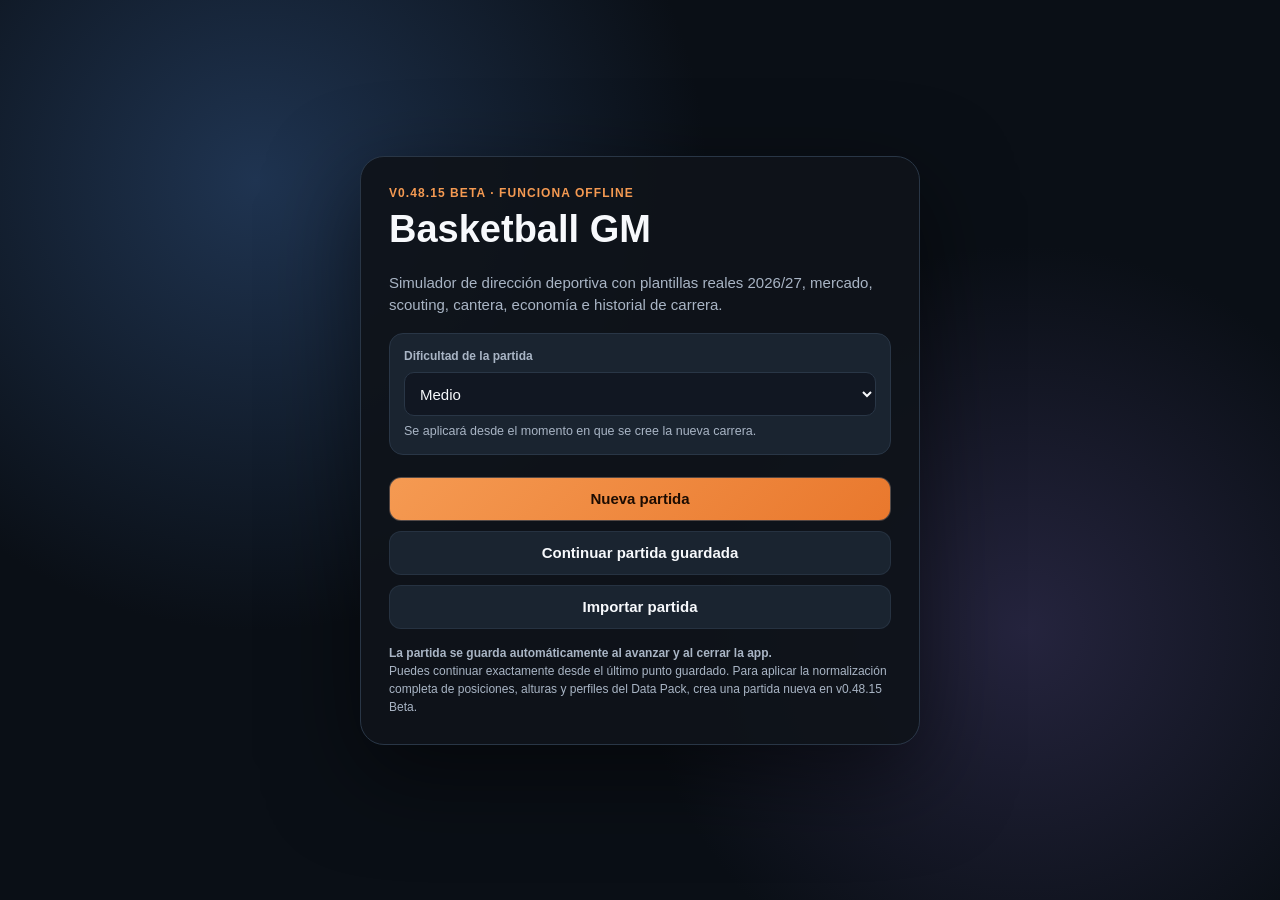
<file: index.html>
<!doctype html>
<html lang="es">
<head>
  <meta charset="utf-8" />
  <meta name="viewport" content="width=device-width,initial-scale=1,viewport-fit=cover" />
  <meta name="theme-color" content="#10141c" />
  <title>Basketball Manager</title>
  <script src="js/version.js"></script>
  <link rel="manifest" href="manifest.webmanifest?v=v04813" />
  <link rel="apple-touch-icon" sizes="192x192" href="icons/app-icon-192.png?v=v038" />
  <link rel="icon" type="image/png" sizes="192x192" href="icons/app-icon-192.png?v=v038" />
  <meta name="apple-mobile-web-app-capable" content="yes" />
  <meta name="apple-mobile-web-app-status-bar-style" content="black-translucent" />
  <meta name="apple-mobile-web-app-title" content="Basketball GM" />
  <meta name="mobile-web-app-capable" content="yes" />
  <link rel="stylesheet" href="css/styles.css?v=20260902b" />
  <link rel="stylesheet" href="css/mobile-safe-area.css" />
  <link rel="stylesheet" href="css/v022.css" />
  <link rel="stylesheet" href="css/v024.css" />
  <link rel="stylesheet" href="css/mobile-table-usability.css?v=20260902a" />
  <link rel="stylesheet" href="css/ui-v033.css?v=20260904a" />
  <link rel="stylesheet" href="css/ui-v035.css?v=20260904b" />
  <link rel="stylesheet" href="css/ui-v045.css?v=v045" />
  <link rel="stylesheet" href="css/ui-v046.css?v=v047" />
  <link rel="stylesheet" href="css/ui-v047.css?v=v048" />
  <link rel="stylesheet" href="css/ui-v048.css?v=v04815" />
  <link rel="stylesheet" href="css/ui-v049.css?v=v04815" />
</head>
<body>
  <div id="app"></div>
  <button id="pwaInstallBtn" class="pwa-install-btn" hidden>Instalar app</button>
  <div id="pwaInstallHint" class="pwa-install-hint" hidden></div>
  <script src="js/engine.js"></script>
  <script src="js/data.js"></script>
  <script src="js/data-quality.js?v=20260903b"></script>
  <script src="js/market-ai.js?v=20260903a"></script>
  <script src="js/real-free-agents-2026-27.js?v=20260902b"></script>
  <script src="js/real-rosters-2026-27.generated.js?v=20260903e"></script>
  <script src="js/real-rosters-manual-acb.js?v=20260903a"></script>
  <script src="js/real-rosters-manual-euro.js?v=20260903a"></script>
  <script src="js/real-rosters-manual-italy.js?v=20260903a"></script>
  <script src="js/real-rosters-manual-extra-2026-27.js?v=20260903a"></script>
  <script src="js/real-rosters-manual-more-2026-27.js?v=20260903a"></script>
  <script src="js/real-rosters-manual-greece-turkey-2026-27.js?v=20260903a"></script>
  <script src="js/real-rosters-manual-batch3-2026-27.js?v=20260903a"></script>
  <script src="js/real-rosters-manual-bigblock-2026-27.js?v=20260903a"></script>
  <script src="js/real-rosters-manual-batch4-2026-27.js?v=20260903a"></script>
  <script src="js/real-rosters-manual-batch5-2026-27.js?v=20260903a"></script>
  <script src="js/real-rosters-manual-batch6-2026-27.js?v=20260903a"></script>
  <script src="js/real-rosters-manual-batch7-2026-27.js?v=20260903a"></script>
  <script src="js/real-rosters-manual-batch8-2026-27.js?v=20260903a"></script>
  <script src="js/real-rosters-manual-batch9-2026-27.js?v=20260903a"></script>
  <script src="js/real-rosters-manual-batch10-2026-27.js?v=20260903a"></script>
  <script src="js/real-rosters-manual-batch11-2026-27.js?v=20260903a"></script>
  <script src="js/real-rosters-manual-batch12-2026-27.js?v=20260903a"></script>
  <script src="js/real-rosters-manual-batch13-2026-27.js?v=20260903a"></script>
  <script src="js/real-rosters-manual-batch14-2026-27.js?v=20260903a"></script>
  <script src="js/real-rosters-manual-batch15-2026-27.js?v=20260903a"></script>
  <script src="js/real-rosters-manual-batch16-2026-27.js?v=20260903a"></script>
  <script src="js/real-rosters-manual-merge.js?v=20260903u"></script>
  <script src="js/data-pack-real-2026-27.js?v=20260903u"></script>
  <script src="js/real-ratings-review-acb-euroleague-2026-27.js?v=20260903a"></script>
  <script src="js/app.js?v=v04815"></script>
  <script src="js/v022.js"></script>
  <script src="js/v024.js"></script>
  <script src="js/v025.js?v=20260902a"></script>
  <script src="js/v026.js?v=20260902a"></script>
  <script src="js/v027.js?v=20260903c"></script>
  <script src="js/pwa.js?v=v04815"></script>
  <script>
    window.addEventListener('load', () => {
      if (!('serviceWorker' in navigator)) return;
      let reloading = false;
      navigator.serviceWorker.addEventListener('controllerchange', () => {
        if (reloading) return;
        reloading = true;
        location.reload();
      });
      setTimeout(() => navigator.serviceWorker.register('./sw.js?v=v04815', { updateViaCache: 'none' })
        .then(registration => registration.update())
        .catch(err => console.warn('SW update:', err)), 0);
    });
  </script>
</body>
</html>
</file>
<file: css/styles.css>
:root{
  --bg:#0f131a;--panel:#171d27;--panel2:#202838;--text:#f5f7fb;--muted:#9aa7b8;
  --accent:#6fa8ff;--good:#56d38a;--warn:#f0bc5e;--bad:#f07178;--line:#2b3444;
  --shadow:0 14px 40px rgba(0,0,0,.28);--radius:16px;
}
*{box-sizing:border-box} html,body{margin:0;min-height:100%;background:var(--bg);color:var(--text);font-family:Inter,Segoe UI,Arial,sans-serif}
button,select,input{font:inherit}.hidden{display:none!important}.muted{color:var(--muted)}.good{color:var(--good)}.bad{color:var(--bad)}.warn{color:var(--warn)}
#app{min-height:100vh}.shell{display:grid;grid-template-columns:230px minmax(0,1fr);min-height:100vh}.sidebar{background:#0b0f15;border-right:1px solid var(--line);padding:18px 14px;position:sticky;top:0;height:100vh}.brand{font-weight:800;font-size:20px;margin:4px 8px 24px}.brand small{display:block;color:var(--muted);font-size:11px;font-weight:600;margin-top:2px}.nav{display:flex;flex-direction:column;gap:6px}.nav button,.bottom-nav button{background:transparent;color:var(--muted);border:0;text-align:left;padding:11px 12px;border-radius:12px;cursor:pointer}.nav button:hover,.nav button.active{background:var(--panel2);color:var(--text)}.side-footer{position:absolute;bottom:16px;left:14px;right:14px;color:var(--muted);font-size:12px}
.main{min-width:0}.topbar{height:68px;border-bottom:1px solid var(--line);display:flex;align-items:center;justify-content:space-between;padding:0 24px;background:rgba(15,19,26,.94);position:sticky;top:0;z-index:10;backdrop-filter:blur(10px)}.club-title{font-size:18px;font-weight:800}.club-meta{font-size:12px;color:var(--muted);margin-top:2px}.top-actions{display:flex;align-items:center;gap:10px}.budget{font-size:13px;color:var(--muted)}
.content{padding:24px;max-width:1350px;margin:0 auto 86px}.grid{display:grid;gap:16px}.grid.two{grid-template-columns:1.4fr 1fr}.grid.three{grid-template-columns:repeat(3,1fr)}.card{background:var(--panel);border:1px solid var(--line);border-radius:var(--radius);padding:18px;box-shadow:var(--shadow)}.card h2,.card h3{margin:0 0 14px}.eyebrow{text-transform:uppercase;letter-spacing:.09em;font-size:11px;color:var(--muted);font-weight:800}.big-score{font-size:36px;font-weight:900;line-height:1}.next-match{display:flex;align-items:center;justify-content:space-between;gap:12px;margin-top:15px}.match-teams{font-size:20px;font-weight:800}.date{color:var(--muted);font-size:13px;margin-top:4px}
.btn{border:0;border-radius:12px;padding:10px 14px;background:var(--panel2);color:var(--text);cursor:pointer;font-weight:700}.btn:hover{filter:brightness(1.08)}.btn.primary{background:var(--accent);color:#09111e}.btn.good{background:var(--good);color:#07120c}.btn.danger{background:var(--bad);color:#170809}.btn.small{padding:7px 10px;font-size:12px}.btn:disabled{opacity:.45;cursor:not-allowed}
.stat-row{display:grid;grid-template-columns:1fr auto;gap:12px;padding:9px 0;border-bottom:1px solid var(--line)}.stat-row:last-child{border-bottom:0}.rank-list{display:flex;flex-direction:column}.rank-item{display:grid;grid-template-columns:30px 1fr 42px 42px;gap:8px;padding:8px 0;border-bottom:1px solid var(--line);align-items:center;font-size:13px}.rank-item.user{font-weight:800;color:var(--accent)}
.table-wrap{overflow:auto;border-radius:12px;border:1px solid var(--line)}table{border-collapse:collapse;width:100%;min-width:760px;background:var(--panel)}th,td{padding:10px 12px;border-bottom:1px solid var(--line);font-size:13px;text-align:right;white-space:nowrap}th{position:sticky;top:0;background:#1d2532;color:var(--muted);z-index:2}td:first-child,th:first-child{text-align:left}.player-name{font-weight:750}.pill{display:inline-flex;padding:4px 8px;border-radius:999px;background:var(--panel2);font-size:11px;color:var(--muted)}
.player-card{display:grid;grid-template-columns:58px 1fr auto;gap:12px;align-items:center;padding:12px 0;border-bottom:1px solid var(--line)}.player-card:last-child{border-bottom:0}.ovr{width:52px;height:52px;border-radius:14px;background:var(--panel2);display:grid;place-items:center;font-weight:900;font-size:20px}.pc-name{font-weight:800}.pc-meta{font-size:12px;color:var(--muted);margin-top:3px}.pc-right{text-align:right}.bar{height:7px;background:#283243;border-radius:999px;overflow:hidden;margin-top:6px}.bar i{height:100%;display:block;background:var(--accent)}
.form-grid{display:grid;grid-template-columns:repeat(2,minmax(180px,1fr));gap:14px}.field{display:flex;flex-direction:column;gap:6px}.field label{font-size:12px;color:var(--muted);font-weight:700}.field select,.field input{background:#111722;border:1px solid var(--line);color:var(--text);padding:10px;border-radius:10px}.section-title{display:flex;justify-content:space-between;align-items:end;gap:12px;margin-bottom:16px}.section-title h1{margin:0;font-size:26px}.section-title p{margin:5px 0 0;color:var(--muted);font-size:13px}
.inbox-item{padding:12px 0;border-bottom:1px solid var(--line);display:flex;gap:10px}.inbox-item:last-child{border-bottom:0}.dot{width:10px;height:10px;border-radius:50%;background:var(--accent);margin-top:5px;flex:0 0 auto}.dot.warn{background:var(--warn)}.dot.bad{background:var(--bad)}.msg-title{font-weight:750;font-size:13px}.msg-text{font-size:12px;color:var(--muted);margin-top:2px}.schedule-item{display:grid;grid-template-columns:85px 1fr auto;gap:10px;align-items:center;padding:11px 0;border-bottom:1px solid var(--line)}.schedule-item:last-child{border-bottom:0}.schedule-item.played{opacity:.68}.score-chip{font-weight:900}.win{color:var(--good)}.loss{color:var(--bad)}
.modal-backdrop{position:fixed;inset:0;background:rgba(0,0,0,.68);display:grid;place-items:center;padding:18px;z-index:100}.modal{width:min(980px,100%);max-height:90vh;overflow:auto;background:#111722;border:1px solid var(--line);border-radius:20px;box-shadow:0 25px 80px rgba(0,0,0,.55);padding:20px}.modal-head{display:flex;justify-content:space-between;gap:12px;align-items:center;margin-bottom:18px}.result-head{text-align:center;padding:16px 0 24px}.result-teams{font-size:20px;font-weight:800}.result-score{font-size:50px;font-weight:950;margin:8px 0}.tabs{display:flex;gap:8px;flex-wrap:wrap;margin-bottom:14px}.tabs button{border:1px solid var(--line);background:var(--panel);color:var(--muted);padding:8px 11px;border-radius:10px;cursor:pointer}.tabs button.active{color:var(--text);border-color:var(--accent)}
.start-screen{min-height:100vh;display:grid;place-items:center;padding:24px;background:radial-gradient(circle at 20% 20%,#1f3451,transparent 36%),radial-gradient(circle at 80% 70%,#25243e,transparent 32%),var(--bg)}.start-card{width:min(560px,100%);background:rgba(15,19,26,.92);border:1px solid var(--line);border-radius:24px;padding:28px;box-shadow:0 30px 90px rgba(0,0,0,.5)}.start-card h1{font-size:38px;margin:0 0 6px}.start-card p{color:var(--muted);line-height:1.5}.start-actions{display:grid;gap:10px;margin-top:22px}.file-input{display:none}.note{font-size:12px;color:var(--muted);line-height:1.5;margin-top:15px}
.bottom-nav{display:none}.toast{position:fixed;right:20px;bottom:20px;background:#202838;border:1px solid var(--line);padding:11px 14px;border-radius:12px;z-index:150;box-shadow:var(--shadow);font-size:13px}
@media(max-width:900px){.shell{grid-template-columns:1fr}.sidebar{display:none}.topbar{height:60px;padding:0 14px}.content{padding:14px 12px 88px}.grid.two,.grid.three{grid-template-columns:1fr}.bottom-nav{position:fixed;display:grid;grid-template-columns:repeat(5,1fr);left:0;right:0;bottom:0;background:#0b0f15;border-top:1px solid var(--line);z-index:30;padding-bottom:env(safe-area-inset-bottom)}.bottom-nav button{text-align:center;padding:11px 4px 8px;font-size:11px}.bottom-nav button.active{color:var(--accent)}.budget{display:none}.form-grid{grid-template-columns:1fr}.next-match{align-items:flex-start;flex-direction:column}.section-title{align-items:flex-start;flex-direction:column}.modal{padding:14px}.result-score{font-size:42px}.player-card{grid-template-columns:54px 1fr}.pc-right{grid-column:2;text-align:left}.start-card{padding:22px}.start-card h1{font-size:32px}}

/* v0.3 director deportivo */
.link-btn{background:none;border:0;color:var(--text);padding:0;cursor:pointer;text-align:left}.link-btn:hover{color:var(--accent);text-decoration:underline}.ovr-btn{border:0;color:var(--text);cursor:pointer}.tiny{font-size:11px;color:var(--muted);margin-top:3px}.inbox-body{min-width:0;flex:1}.inbox-actions{display:flex;gap:7px;margin-top:9px;flex-wrap:wrap}.finance-chips{display:flex;gap:8px;flex-wrap:wrap}.market-tabs{margin-bottom:16px}.market-filters{display:grid;grid-template-columns:2fr repeat(3,1fr);gap:12px}.table-note{font-size:11px;color:var(--muted);padding-top:10px}.summary-strip{display:grid;grid-template-columns:repeat(3,1fr);gap:10px;margin-bottom:16px}.summary-strip>div{background:var(--panel2);border-radius:12px;padding:12px;display:flex;flex-direction:column;gap:4px}.switch-row{display:inline-flex;gap:6px;align-items:center;justify-content:flex-end}.offer-card{display:flex;justify-content:space-between;align-items:center;gap:14px;padding:13px 0;border-bottom:1px solid var(--line)}.offer-card:last-child{border-bottom:0}.offer-card.resolved{opacity:.58}.news-line{display:grid;grid-template-columns:95px 1fr;gap:12px;padding:9px 0;border-bottom:1px solid var(--line);font-size:13px}.news-line:last-child{border-bottom:0}.action-row{display:flex;gap:8px;flex-wrap:wrap}.good-pill{color:var(--good);border:1px solid rgba(86,211,138,.35)}
.profile-hero{display:grid;grid-template-columns:130px 1fr;gap:20px;align-items:center;background:var(--panel);border:1px solid var(--line);border-radius:16px;padding:18px}.profile-ovr{height:112px;border-radius:18px;background:var(--panel2);display:grid;place-items:center;font-size:44px;font-weight:950}.profile-ovr span{display:block;font-size:10px;color:var(--muted);margin-top:-32px}.attribute-grid{display:grid;grid-template-columns:repeat(3,1fr);gap:12px;margin-top:16px}.attr-group{background:var(--panel);border:1px solid var(--line);border-radius:14px;padding:14px}.attr-group h3{margin:0 0 10px}.attr-line{display:flex;justify-content:space-between;gap:12px;padding:6px 0;border-bottom:1px solid var(--line);font-size:12px}.attr-line:last-child{border-bottom:0}.modal-actions{display:flex;justify-content:flex-end;gap:8px;margin-top:16px}.negotiation-summary{display:flex;flex-wrap:wrap;gap:9px;margin-bottom:14px}.negotiation-summary>span{background:var(--panel2);border-radius:999px;padding:7px 10px;font-size:12px}.inner-card{box-shadow:none}.neg-response{margin:14px 0;padding:12px;border-radius:12px;background:var(--panel2);color:var(--muted);font-size:13px;line-height:1.45}.negotiation-form{margin-bottom:12px}
@media(max-width:900px){.market-filters{grid-template-columns:1fr 1fr}.summary-strip{grid-template-columns:1fr}.profile-hero{grid-template-columns:90px 1fr}.profile-ovr{height:90px;font-size:34px}.attribute-grid{grid-template-columns:1fr}.news-line{grid-template-columns:75px 1fr}.offer-card{align-items:flex-start;flex-direction:column}.finance-chips{width:100%}}
@media(max-width:560px){.market-filters{grid-template-columns:1fr}.profile-hero{grid-template-columns:1fr}.profile-ovr{height:78px}.profile-ovr span{margin-top:-22px}}

/* v0.4 scouting */
.knowledge-0{color:var(--muted)}.knowledge-1{color:#d0d7e2}.knowledge-2{color:var(--warn)}.knowledge-3{color:var(--good)}
.estimated-ovr{font-size:32px}.estimated-ovr span{font-size:10px}.scout-grid{align-items:stretch}.scout-card{min-height:235px}.scout-busy,.scout-free{margin-top:14px;border-radius:12px;padding:10px 12px;display:flex;flex-direction:column;gap:3px;font-size:12px}.scout-busy{background:rgba(240,188,94,.10);border:1px solid rgba(240,188,94,.28);color:var(--warn)}.scout-busy span{color:var(--muted)}.scout-free{background:rgba(86,211,138,.10);border:1px solid rgba(86,211,138,.28);color:var(--good);font-weight:800}.warn-pill{color:var(--warn);border:1px solid rgba(240,188,94,.35)}

/* v0.5+: quinteto, staff y estadísticas */
.training-label{font-size:11px;color:var(--muted);font-weight:800;margin-bottom:5px;text-transform:uppercase;letter-spacing:.04em}.section-inline{display:flex;justify-content:space-between;align-items:center;gap:12px;margin-bottom:12px}.court-wrap{display:flex;justify-content:center}.basket-court{position:relative;width:min(100%,720px);aspect-ratio:1.72/1;border:3px solid rgba(255,255,255,.68);border-radius:14px;background:linear-gradient(90deg,rgba(203,143,75,.34),rgba(184,119,61,.28));overflow:hidden;box-shadow:inset 0 0 0 2px rgba(0,0,0,.12)}.court-line.half{position:absolute;left:0;right:0;top:50%;height:2px;background:rgba(255,255,255,.6)}.court-circle{position:absolute;border:2px solid rgba(255,255,255,.58);border-radius:50%}.center-circle{width:16%;aspect-ratio:1;left:42%;top:36%}.paint{position:absolute;left:35%;width:30%;height:18%;border:2px solid rgba(255,255,255,.55)}.paint-top{top:-2px}.paint-bottom{bottom:-2px}.top-arc{width:28%;height:22%;left:36%;top:-14%;}.bottom-arc{width:28%;height:22%;left:36%;bottom:-14%}.court-player{position:absolute;transform:translate(-50%,-50%);min-width:112px;max-width:150px;border:1px solid rgba(255,255,255,.25);background:rgba(10,15,22,.9);color:var(--text);border-radius:13px;padding:7px 9px;box-shadow:0 6px 18px rgba(0,0,0,.28);cursor:pointer;text-align:center}.court-player:hover{border-color:var(--accent);transform:translate(-50%,-50%) scale(1.04)}.court-player b{display:block;font-size:12px;white-space:nowrap;overflow:hidden;text-overflow:ellipsis}.court-player small{display:block;color:var(--muted);font-size:10px;margin-top:2px}.court-pos{display:block;color:var(--accent);font-size:9px;font-weight:900;text-transform:uppercase;letter-spacing:.04em;margin-bottom:2px}.pos-pg{left:50%;top:78%}.pos-sg{left:23%;top:61%}.pos-sf{left:77%;top:61%}.pos-pf{left:33%;top:29%}.pos-c{left:66%;top:21%}.staff-row{display:grid;grid-template-columns:minmax(160px,1fr) auto auto;gap:14px;align-items:center;padding:12px 0;border-bottom:1px solid var(--line)}.staff-row:last-child{border-bottom:0}.staff-metrics{display:flex;gap:12px;flex-wrap:wrap;font-size:12px;color:var(--muted)}.staff-metrics b{color:var(--text)}.stats-filters{display:grid;grid-template-columns:repeat(2,minmax(180px,280px));gap:14px}.user-stat-row{background:rgba(93,155,255,.08)}
@media(max-width:700px){.basket-court{aspect-ratio:1.25/1}.court-player{min-width:78px;max-width:100px;padding:5px}.court-player b{font-size:10px}.court-player small{font-size:9px}.pos-pg{top:80%}.pos-sg{left:20%;top:61%}.pos-sf{left:80%;top:61%}.pos-pf{left:30%;top:29%}.pos-c{left:70%;top:23%}.staff-row{grid-template-columns:1fr auto}.staff-metrics{grid-column:1/3}.stats-filters{grid-template-columns:1fr}.section-inline{align-items:flex-start;flex-direction:column}.bottom-nav{grid-template-columns:repeat(6,1fr)}}

/* v0.6 Cantera */
.action-stack{display:flex;gap:6px;flex-wrap:wrap}.young-actions{display:flex;gap:5px;margin-top:6px}.tiny-btn{font-size:11px;padding:5px 7px}.loan-list{display:grid;gap:10px}.loan-row,.development-row{display:grid;grid-template-columns:minmax(180px,1.3fr) minmax(260px,1.5fr);gap:14px;align-items:center;padding:13px 0;border-bottom:1px solid var(--line)}.loan-row:last-child,.development-row:last-child{border-bottom:0}.loan-stats{display:flex;gap:14px;justify-content:flex-end;flex-wrap:wrap}.loan-stats span{font-size:12px;color:var(--muted)}.loan-stats b{color:var(--text);margin-left:3px}.development-row{grid-template-columns:minmax(180px,1.2fr) minmax(260px,1.5fr) auto}.dev-meter{display:grid;grid-template-columns:auto 1fr auto;gap:8px;align-items:center;font-size:12px}.dev-meter .bar{min-width:120px}.staff-card{display:flex;justify-content:space-between;gap:12px;align-items:center;padding:12px;border:1px solid var(--line);border-radius:12px;background:rgba(255,255,255,.025)}
@media(max-width:760px){.loan-row,.development-row{grid-template-columns:1fr}.loan-stats{justify-content:flex-start}.dev-meter{grid-template-columns:auto 1fr auto}.action-stack{flex-direction:column}.bottom-nav button{font-size:10px;padding:8px 5px}}

/* v0.7 roles, moral, tarjetas y cesiones */
.player-card-v07{align-items:stretch;padding:14px 0}.pc-main{min-width:0}.pc-head{display:flex;gap:9px;align-items:center;justify-content:space-between;flex-wrap:wrap}.morale-pill{display:inline-flex;align-items:center;border-radius:999px;padding:4px 8px;font-size:10px;font-weight:850;border:1px solid transparent}.morale-great{color:#6be69d;background:rgba(86,211,138,.13);border-color:rgba(86,211,138,.35)}.morale-good{color:#9be8bc;background:rgba(86,211,138,.08);border-color:rgba(86,211,138,.22)}.morale-normal{color:#d6dbe5;background:rgba(180,190,205,.08);border-color:rgba(180,190,205,.18)}.morale-low{color:var(--warn);background:rgba(240,188,94,.09);border-color:rgba(240,188,94,.27)}.morale-bad{color:var(--bad);background:rgba(240,113,120,.09);border-color:rgba(240,113,120,.30)}
.role-row{display:flex;align-items:center;gap:7px;flex-wrap:wrap;margin-top:8px;font-size:11px;color:var(--muted)}.role-row select{background:#111722;border:1px solid var(--line);color:var(--text);padding:5px 7px;border-radius:8px;font-size:11px}.promised-role{opacity:.75}.minutes-head{display:flex;justify-content:space-between;gap:10px;font-size:10px;color:var(--muted);margin-top:9px}.minutes-head b{color:var(--accent)}.minutes-bar{margin-top:4px;height:6px}.card-stats{display:flex;gap:10px;flex-wrap:wrap;margin-top:8px}.card-stats span{font-size:10px;color:var(--muted);background:rgba(255,255,255,.025);border:1px solid var(--line);border-radius:7px;padding:4px 6px}.card-stats b{color:var(--text);margin-left:2px}.loan-quality{display:flex;gap:8px;align-items:center;flex-wrap:wrap}
@media(max-width:900px){.player-card-v07{grid-template-columns:54px 1fr}.player-card-v07 .pc-right{grid-column:2}.pc-head{align-items:flex-start}.card-stats{gap:5px}.role-row{align-items:flex-start}}

/* v0.10 filtros persistentes, paginación y estadísticas globales */
.filter-actions{justify-content:flex-end}.market-result-head{display:flex;justify-content:space-between;gap:12px;align-items:center;color:var(--muted);font-size:12px;margin-bottom:10px}.market-result-head b{color:var(--text)}.pagination{display:flex;align-items:center;justify-content:center;gap:12px;padding-top:14px;color:var(--muted);font-size:12px}.pagination span{min-width:130px;text-align:center}
@media(max-width:700px){.market-result-head{align-items:flex-start;flex-direction:column}.pagination{justify-content:space-between}.pagination span{min-width:0}.filter-actions .btn{width:100%}}

/* v0.11 gestión humana, directiva y patrocinio */
.confidence-score{font-size:28px;font-weight:950;color:var(--accent);line-height:1}.confidence-score small{font-size:11px;color:var(--muted);font-weight:700}.confidence-bar{height:8px;margin-bottom:12px}.objective-row{display:flex;justify-content:space-between;gap:12px;align-items:center;padding:10px 0;border-bottom:1px solid var(--line)}.objective-row:last-child{border-bottom:0}.objective-row>div{display:flex;flex-direction:column;gap:3px}.objective-row small{color:var(--muted);font-size:10px}.coach-mini{display:grid;grid-template-columns:1fr auto auto;align-items:center;gap:10px;margin-top:12px;padding-top:12px;border-top:1px solid var(--line);font-size:12px}.coach-mini span{color:var(--muted)}.sponsor-summary{display:flex;flex-direction:column;gap:5px;margin-bottom:12px}.sponsor-summary b{font-size:18px}.sponsor-summary span{color:var(--muted);font-size:11px}.sponsor-summary strong{color:var(--good)}.sponsor-offer{display:flex;flex-direction:column}.sponsor-fixed{font-size:25px;font-weight:950;color:var(--accent);margin:8px 0 14px}.sponsor-fixed small{display:block;font-size:10px;color:var(--muted);font-weight:700;margin-top:2px}.board-home .section-inline{margin-bottom:8px}
@media(max-width:700px){.coach-mini{grid-template-columns:1fr}.coach-mini .btn{width:100%}.objective-row{align-items:flex-start}.grid.three{grid-template-columns:1fr}}

/* ===== v0.12 ===== */
.grid.five{grid-template-columns:repeat(5,minmax(0,1fr))}
.depth-grid{align-items:start}
.depth-card{min-width:0}
.depth-card h3{margin:0}
.depth-player{display:flex;justify-content:space-between;gap:10px;padding:9px 0;border-bottom:1px solid var(--border)}
.depth-player:last-of-type{border-bottom:0}
.need-alta{border-color:rgba(239,83,80,.5);color:#ff9a98}
.need-media{border-color:rgba(255,183,77,.5);color:#ffd18b}
.need-baja{border-color:rgba(102,187,106,.5);color:#a7e7aa}
.big-metric{font-size:44px;font-weight:900;line-height:1;margin:8px 0}.big-metric small{font-size:15px;color:var(--muted);margin-left:4px}
.player-line,.chem-row,.coach-trust-row,.recent-result{display:flex;align-items:center;justify-content:space-between;gap:12px;padding:9px 0;border-bottom:1px solid var(--border)}
.player-line span{font-size:12px;color:var(--muted)}
.chem-row.good b{color:#85d98b}.chem-row.bad b{color:#ff8582}
.coach-trust-row .link-btn{min-width:155px;text-align:left}
.mini-meter{height:7px;background:rgba(255,255,255,.08);border-radius:99px;overflow:hidden;flex:1}.mini-meter i{display:block;height:100%;background:#2f83ff;border-radius:99px}
.recent-result.win{border-left:3px solid #66bb6a;padding-left:8px}.recent-result.loss{border-left:3px solid #ef5350;padding-left:8px}
.small-score{font-size:27px}
.watch-btn{font-size:18px;min-width:36px}.watch-btn.watched{color:#ffd166}
.big-link{font-size:18px;font-weight:800;margin:6px 0 14px}
.dashboard-extra .card{min-height:150px}
.action-stack{display:flex;flex-direction:column;gap:9px}
@media(max-width:1180px){.grid.five{grid-template-columns:repeat(2,minmax(0,1fr))}}
@media(max-width:720px){.grid.five{grid-template-columns:1fr}.coach-trust-row{align-items:flex-start;flex-wrap:wrap}.coach-trust-row .mini-meter{order:3;flex-basis:100%}}

/* v0.13 */
.profile-tabs{display:flex;gap:8px;flex-wrap:wrap;margin:14px 0 10px}.profile-tabs button{border:1px solid var(--line);background:var(--panel2);color:var(--muted);padding:8px 12px;border-radius:10px;cursor:pointer}.profile-tabs button.active{background:var(--accent);color:#fff;border-color:transparent}.profile-alert{padding:10px 12px;border-radius:10px;margin-top:12px;background:rgba(197,67,67,.12);border:1px solid rgba(197,67,67,.35)}
.medical-row,.draft-row,.injury-history{display:flex;align-items:center;justify-content:space-between;gap:12px;padding:11px 0;border-bottom:1px solid var(--line)}.medical-row:last-child,.draft-row:last-child,.injury-history:last-child{border-bottom:none}.injury-history{align-items:flex-start;flex-direction:column;gap:4px}.injury-history span{color:var(--muted);font-size:.85rem}.tiny-check{display:flex;align-items:center;gap:6px;white-space:nowrap;font-size:.78rem;color:var(--muted)}
.dev-chart{height:155px;display:flex;align-items:flex-end;gap:7px;padding:16px 4px 24px;border-bottom:1px solid var(--line);margin-bottom:14px}.dev-bar{height:100%;flex:1;min-width:13px;display:flex;align-items:flex-end;position:relative}.dev-bar i{width:100%;display:block;background:linear-gradient(180deg,var(--accent),rgba(77,143,255,.42));border-radius:5px 5px 2px 2px}.dev-bar small{position:absolute;bottom:-20px;left:50%;transform:translateX(-50%);font-size:.62rem;color:var(--muted);white-space:nowrap}.warn{color:#c59033}.pill.warn{background:rgba(197,144,51,.14);color:#d8a54d}.player-card .injury-badge{display:inline-flex;margin-top:6px;background:rgba(197,67,67,.12);color:#d96a6a;border-radius:999px;padding:3px 7px;font-size:.7rem}

/* v0.14 personality / agents */
.personality-bars{display:grid;gap:8px;margin-top:12px}.personality-row{display:flex;justify-content:space-between;gap:14px;align-items:center;padding:9px 0;border-bottom:1px solid rgba(255,255,255,.08)}.personality-row>div:first-child{display:flex;flex-direction:column}.personality-row small{color:var(--muted);font-size:11px;margin-top:2px}.mini-score{min-width:42px;height:34px;border-radius:10px;background:rgba(42,126,255,.14);display:flex;align-items:center;justify-content:center;font-weight:800}.personality-row:last-child{border-bottom:0}

/* v0.15 economía avanzada */
.good-text{color:var(--good)!important}.bad-text{color:#ef7774!important}
.grid.four{grid-template-columns:repeat(4,minmax(0,1fr))}
@media(max-width:1100px){.grid.four{grid-template-columns:repeat(2,minmax(0,1fr))}}
@media(max-width:700px){.grid.four{grid-template-columns:1fr}}

/* v0.16 estadísticas avanzadas, historial, récords y logros */
.stats-filters-v16{grid-template-columns:2fr 1fr 1.3fr .8fr}
.stats-leaders{display:grid;grid-template-columns:repeat(3,minmax(0,1fr));gap:12px;margin-top:16px}
.stat-leader{background:var(--panel);border:1px solid var(--line);border-radius:14px;padding:14px;display:flex;flex-direction:column;gap:3px;min-width:0}
.stat-leader small{font-size:10px;color:var(--muted);text-transform:uppercase;letter-spacing:.08em}.stat-leader b{font-size:26px;color:var(--accent)}.stat-leader span{font-size:12px;white-space:nowrap;overflow:hidden;text-overflow:ellipsis}
.history-kpis .big-metric{margin-bottom:5px}.record-grid{display:grid;grid-template-columns:repeat(2,minmax(0,1fr));gap:8px}.record-line{display:grid;grid-template-columns:1fr auto;gap:3px 10px;padding:11px;border:1px solid var(--line);border-radius:11px;background:rgba(255,255,255,.022)}.record-line span{font-size:11px;color:var(--muted)}.record-line b{font-size:18px;color:var(--text)}.record-line small{grid-column:1/3;color:var(--muted);font-size:10px;white-space:nowrap;overflow:hidden;text-overflow:ellipsis}
.achievement-grid{display:grid;grid-template-columns:repeat(2,minmax(0,1fr));gap:8px}.achievement{display:grid;grid-template-columns:38px 1fr;gap:10px;align-items:center;padding:10px;border:1px solid var(--line);border-radius:11px}.achievement-icon{width:36px;height:36px;border-radius:10px;display:flex;align-items:center;justify-content:center;background:rgba(255,255,255,.05);font-weight:950}.achievement b,.achievement small,.achievement em{display:block}.achievement small{font-size:10px;color:var(--muted);margin-top:2px}.achievement em{font-size:9px;color:var(--good);font-style:normal;margin-top:4px}.achievement.locked{opacity:.42;filter:saturate(.35)}.achievement.unlocked{border-color:rgba(86,211,138,.32);background:rgba(86,211,138,.035)}.achievement.unlocked .achievement-icon{background:rgba(86,211,138,.13);color:var(--good)}
.season-history{border-top:1px solid var(--line)}.season-history:first-of-type{border-top:0}.season-history summary{cursor:pointer;display:grid;grid-template-columns:110px 1fr 1.2fr;gap:12px;align-items:center;padding:14px 4px;list-style:none}.season-history summary::-webkit-details-marker{display:none}.season-history summary span{font-size:11px;color:var(--muted)}.season-history[open] summary{color:var(--accent)}.season-history-body{padding:0 4px 12px}
@media(max-width:900px){.stats-filters-v16{grid-template-columns:1fr 1fr}.record-grid,.achievement-grid{grid-template-columns:1fr}.season-history summary{grid-template-columns:1fr 1fr}.season-history summary span:last-child{grid-column:1/3}}
@media(max-width:620px){.stats-filters-v16,.stats-leaders{grid-template-columns:1fr}.season-history summary{grid-template-columns:1fr}.season-history summary span:last-child{grid-column:auto}.stat-leader{padding:11px}.history-kpis{grid-template-columns:repeat(2,minmax(0,1fr))!important}}
.compact-career{margin:8px 0 12px}.compact-career>div{padding:9px;border:1px solid var(--line);border-radius:9px;background:rgba(255,255,255,.02)}.compact-career small,.compact-career b{display:block}.compact-career small{font-size:9px;color:var(--muted);text-transform:uppercase}.compact-career b{margin-top:3px}

/* v0.17 experiencia de juego */
.preseason-banner{display:flex;align-items:center;justify-content:space-between;gap:12px;padding:12px 14px;margin-bottom:16px;border:1px solid rgba(86,211,138,.32);background:rgba(86,211,138,.06);border-radius:14px}.preseason-banner>div{display:flex;flex-direction:column;gap:3px}.preseason-banner span{font-size:11px;color:var(--muted)}
.preseason-focus{display:flex;gap:8px;flex-wrap:wrap}.friendly-row{display:flex;justify-content:space-between;gap:12px;padding:10px 0;border-bottom:1px solid var(--line)}.friendly-row:last-child{border-bottom:0}
.profile-summary-grid{display:grid;grid-template-columns:repeat(4,minmax(0,1fr));gap:8px;margin:12px 0}.profile-summary-grid>div{padding:10px;border:1px solid var(--line);border-radius:11px;background:rgba(255,255,255,.025)}.profile-summary-grid small,.profile-summary-grid b,.profile-summary-grid span{display:block}.profile-summary-grid small{font-size:9px;text-transform:uppercase;color:var(--muted)}.profile-summary-grid b{font-size:15px;margin-top:4px}.profile-summary-grid span{font-size:10px;color:var(--muted);margin-top:2px}
.weekly-kpis{display:grid;grid-template-columns:repeat(4,1fr);gap:6px;margin:10px 0}.weekly-kpis span{padding:8px;background:rgba(255,255,255,.025);border-radius:9px;font-size:10px;color:var(--muted)}.weekly-kpis b{display:block;font-size:17px;color:var(--text)}
.notice-tabs{margin-bottom:12px}.notice-center{padding-top:8px}.notice-row{display:grid;grid-template-columns:70px 1fr;gap:12px;padding:13px 0;border-bottom:1px solid var(--line)}.notice-row.resolved{opacity:.48}.notice-row p{margin:4px 0;color:var(--muted);font-size:12px}.notice-row small{font-size:10px;color:var(--muted)}.notice-tag{font-size:9px;font-weight:900;letter-spacing:.06em;color:var(--accent);padding-top:2px}.inbox-actions{display:flex;gap:7px;flex-wrap:wrap;margin-top:8px}
.calendar-toolbar{display:flex;justify-content:space-between;align-items:center;gap:12px;margin-bottom:12px}.calendar-toolbar select{background:#111722;border:1px solid var(--line);color:var(--text);padding:9px;border-radius:10px}.schedule-layout{grid-template-columns:minmax(0,2.3fr) minmax(260px,.8fr)}.month-calendar{min-width:700px}.cal-weekdays,.cal-grid{display:grid;grid-template-columns:repeat(7,1fr)}.cal-weekdays span{text-align:center;font-size:10px;color:var(--muted);padding:6px}.cal-cell{min-height:105px;border:1px solid var(--line);padding:7px;background:rgba(255,255,255,.015);display:flex;flex-direction:column;gap:5px}.cal-cell.empty{opacity:.25;background:transparent}.cal-cell.today{outline:2px solid var(--accent);outline-offset:-2px}.cal-cell>b{font-size:11px}.cal-event{font-size:9px;padding:4px 5px;border-radius:6px;background:rgba(111,168,255,.12);line-height:1.2}.cal-event.scout{background:rgba(240,188,94,.12)}.cal-event.friendly{background:rgba(86,211,138,.12)}.agenda-alert{display:flex;justify-content:space-between;gap:10px;padding:8px 0;border-bottom:1px solid var(--line);font-size:11px}.agenda-alert:last-child{border-bottom:0}
.global-search-results{display:grid;grid-template-columns:2fr 1fr 1fr;gap:14px;margin-top:14px}.search-section{min-width:0}.search-section h3{margin:0 0 7px}.search-result{width:100%;display:flex;flex-direction:column;align-items:flex-start;gap:2px;padding:9px;border:0;border-bottom:1px solid var(--line);background:transparent;color:var(--text);text-align:left;cursor:pointer}.search-result:hover{background:rgba(255,255,255,.035)}.search-result span{font-size:10px;color:var(--muted)}.search-result.static{cursor:default}.comparison-table th,.comparison-table td{text-align:center}.comparison-table th:first-child,.comparison-table td:first-child{text-align:left}.unit-grid{display:grid;grid-template-columns:1fr 1fr;gap:20px}.unit-player{display:flex;justify-content:space-between;gap:12px;padding:9px 0;border-bottom:1px solid var(--line)}
@media(max-width:950px){.schedule-layout{grid-template-columns:1fr}.global-search-results{grid-template-columns:1fr}.profile-summary-grid{grid-template-columns:1fr 1fr}.month-calendar{min-width:620px}.calendar-toolbar{align-items:flex-start;flex-direction:column}.unit-grid{grid-template-columns:1fr}}
@media(max-width:620px){.profile-summary-grid,.weekly-kpis{grid-template-columns:1fr 1fr}.notice-row{grid-template-columns:1fr}.notice-tag{padding-top:0}.preseason-banner{align-items:flex-start;flex-direction:column}.month-calendar{min-width:570px}}


/* v0.17.1 fix responsive de cantera */
.academy-table-wrap{position:relative;overflow-x:auto;overflow-y:visible;-webkit-overflow-scrolling:touch;overscroll-behavior-inline:contain}
.academy-table{min-width:1220px}
.academy-table .academy-actions-col{position:sticky;right:0;background:#171e29;z-index:3;box-shadow:-10px 0 14px rgba(5,8,12,.22)}
.academy-table thead .academy-actions-col{z-index:5;background:#1d2532}
.academy-table tbody tr:hover .academy-actions-col{background:#1b2430}
.academy-mobile-actions{display:none;gap:6px;margin-top:7px;flex-wrap:wrap}
@media(max-width:760px){
  .academy-table{min-width:900px}
  .academy-mobile-actions{display:flex}
  .academy-table th:nth-child(6),.academy-table td:nth-child(6),
  .academy-table th:nth-child(9),.academy-table td:nth-child(9),
  .academy-table th:nth-child(10),.academy-table td:nth-child(10),
  .academy-table th:nth-child(11),.academy-table td:nth-child(11),
  .academy-table th:nth-child(13),.academy-table td:nth-child(13),
  .academy-table th:nth-child(14),.academy-table td:nth-child(14){display:none}
  .academy-table .academy-actions-col{display:none}
  .academy-table td:first-child,.academy-table th:first-child{min-width:170px}
  .academy-table-wrap{margin-left:-4px;margin-right:-4px}
}

/* ===== v0.19 combined: long-term balance + mobile-first visual polish ===== */
:root{
  --bg:#0b1017;--panel:#121a24;--panel2:#1a2532;--text:#f7f9fc;--muted:#94a3b8;
  --accent:#7cb4ff;--accent-strong:#4f91ed;--good:#5fd79a;--warn:#f2bd65;--bad:#f27d84;--line:#263344;
  --shadow:0 12px 34px rgba(0,0,0,.22);--radius:18px;--surface-soft:rgba(255,255,255,.028)
}
html[data-theme="light"]{
  --bg:#f3f6fa;--panel:#ffffff;--panel2:#edf2f8;--text:#152033;--muted:#627187;
  --accent:#2f78d8;--accent-strong:#1c63bd;--good:#23885a;--warn:#ad7516;--bad:#c64e56;--line:#d9e1ec;
  --shadow:0 9px 28px rgba(43,61,83,.10);--surface-soft:rgba(22,54,92,.035)
}
html[data-theme="light"] body{background:linear-gradient(180deg,#f8fafc 0,#f2f6fb 100%)}
html[data-theme="light"] .sidebar,html[data-theme="light"] .bottom-nav{background:#fff}
html[data-theme="light"] .topbar{background:rgba(248,250,252,.90)}
html[data-theme="light"] .field select,html[data-theme="light"] .field input,html[data-theme="light"] .calendar-toolbar select{background:#fff;color:var(--text)}
html[data-theme="light"] th{background:#edf2f8}
html[data-theme="light"] .modal{background:#fff}
html[data-theme="light"] .court-player{background:rgba(255,255,255,.94);color:#162236}
html[data-theme="light"] .academy-table .academy-actions-col{background:#fff}
html[data-theme="light"] .academy-table thead .academy-actions-col{background:#edf2f8}

body{background:radial-gradient(circle at 100% 0%,rgba(67,121,192,.11),transparent 28%),var(--bg)}
.sidebar{background:linear-gradient(180deg,#090e14 0,#0d141d 100%);padding:20px 14px}
.brand{letter-spacing:.02em}.brand small{margin-top:5px}
.nav button{display:flex;align-items:center;gap:9px;font-weight:700;transition:.18s ease}
.nav button.active{box-shadow:inset 3px 0 0 var(--accent)}
.topbar{height:70px;background:rgba(11,16,23,.88);box-shadow:0 1px 0 rgba(255,255,255,.02)}
.content{padding:26px;max-width:1440px}
.card{box-shadow:var(--shadow);background:linear-gradient(180deg,var(--panel),color-mix(in srgb,var(--panel) 92%,var(--panel2) 8%));transition:transform .16s ease,border-color .16s ease}
.card:hover{border-color:color-mix(in srgb,var(--line) 65%,var(--accent) 35%)}
.btn{min-height:40px;display:inline-flex;align-items:center;justify-content:center;gap:6px;transition:transform .12s ease,filter .12s ease,background .12s ease}
.btn:hover{transform:translateY(-1px)}.btn:active{transform:translateY(0)}
.btn.primary{background:linear-gradient(135deg,var(--accent),var(--accent-strong))}
.icon-btn{min-width:40px;padding-inline:10px}
.pill{border:1px solid color-mix(in srgb,var(--line) 80%,transparent);background:var(--surface-soft)}
.section-title h1{font-size:clamp(24px,3vw,34px);letter-spacing:-.035em}
.big-metric{font-size:clamp(30px,4vw,44px);font-weight:950;letter-spacing:-.04em}
.table-wrap{scrollbar-width:thin;scrollbar-color:var(--line) transparent}
th{top:0;z-index:4}.table-wrap td:first-child,.table-wrap th:first-child{position:sticky;left:0;z-index:3;background:var(--panel)}.table-wrap th:first-child{z-index:6;background:#1d2532}
html[data-theme="light"] .table-wrap td:first-child{background:#fff}html[data-theme="light"] .table-wrap th:first-child{background:#edf2f8}
.player-card-v07{border:1px solid transparent;border-radius:14px;padding:14px 10px;margin:0 -2px}.player-card-v07:hover{background:var(--surface-soft);border-color:var(--line)}
.card-stats{display:grid;grid-template-columns:repeat(6,minmax(48px,1fr));gap:6px;margin-top:9px}.card-stats span{padding:7px 6px;border-radius:9px;background:var(--surface-soft);font-size:10px;color:var(--muted)}.card-stats b{display:block;color:var(--text);font-size:12px;margin-top:2px}
.minutes-bar{height:8px}.minutes-bar i{background:linear-gradient(90deg,var(--accent-strong),var(--accent))}
.morale-pill{box-shadow:inset 0 0 0 1px rgba(255,255,255,.02)}
.basket-court{background:linear-gradient(90deg,rgba(198,132,67,.52),rgba(170,104,47,.42));border-color:rgba(255,255,255,.78);box-shadow:inset 0 0 0 2px rgba(0,0,0,.1),0 12px 30px rgba(0,0,0,.18)}
.court-player{backdrop-filter:blur(8px);border-color:rgba(255,255,255,.3)}
.profile-hero{background:linear-gradient(135deg,var(--panel),var(--panel2));box-shadow:var(--shadow)}
.modal-backdrop{backdrop-filter:blur(4px)}.modal{border-radius:22px}

.diagnostic-hero{display:flex;justify-content:space-between;align-items:center;gap:18px;padding:22px;border-radius:20px;border:1px solid var(--line);margin-bottom:16px;background:var(--panel);box-shadow:var(--shadow)}
.diagnostic-hero>div:first-child{display:flex;flex-direction:column;gap:4px}.diagnostic-hero span{font-size:11px;color:var(--muted);text-transform:uppercase;letter-spacing:.08em;font-weight:850}.diagnostic-hero strong{font-size:28px}.diagnostic-hero small{color:var(--muted)}
.diag-good{border-color:rgba(95,215,154,.35);background:linear-gradient(135deg,rgba(95,215,154,.09),var(--panel) 56%)}.diag-warn{border-color:rgba(242,189,101,.36);background:linear-gradient(135deg,rgba(242,189,101,.09),var(--panel) 56%)}.diag-bad{border-color:rgba(242,125,132,.38);background:linear-gradient(135deg,rgba(242,125,132,.09),var(--panel) 56%)}
.diag-score{min-width:96px;height:76px;border-radius:18px;background:var(--panel2);display:flex;align-items:baseline;justify-content:center;padding-top:15px;font-size:32px;font-weight:950}.diag-score small{font-size:11px;margin-left:3px}
.diag-bars{display:grid;gap:9px}.diag-bar{display:grid;grid-template-columns:56px 1fr 42px;gap:10px;align-items:center;font-size:12px}.diag-bar>div{height:9px;background:var(--panel2);border-radius:999px;overflow:hidden}.diag-bar i{height:100%;display:block;background:linear-gradient(90deg,var(--accent-strong),var(--accent));border-radius:999px}.diag-bar b{text-align:right}
.projection-grid{display:grid;grid-template-columns:repeat(3,1fr);gap:12px}.projection-card{padding:16px;border:1px solid var(--line);border-radius:14px;background:var(--surface-soft)}.projection-card small,.projection-card b,.projection-card span{display:block}.projection-card small{color:var(--muted);text-transform:uppercase;font-size:9px}.projection-card b{font-size:22px;margin:5px 0}.projection-card span{font-size:11px;color:var(--muted)}
.diagnostic-entry{border-color:color-mix(in srgb,var(--accent) 35%,var(--line))}

/* navegación móvil: 7 accesos sin romper el ancho */
@media(max-width:900px){
  .topbar{height:62px;padding:0 12px}.club-title{font-size:16px}.club-meta{font-size:10px}.top-actions{gap:6px}.top-actions .btn{min-height:36px;padding:8px 10px}.top-actions #saveBtn{display:none}
  .content{padding:14px 10px 94px}.card{padding:14px;border-radius:15px;box-shadow:0 8px 22px rgba(0,0,0,.16)}
  .bottom-nav{display:flex;overflow-x:auto;grid-template-columns:none;scrollbar-width:none;padding:2px 4px max(2px,env(safe-area-inset-bottom));gap:2px}.bottom-nav::-webkit-scrollbar{display:none}.bottom-nav button{flex:1 0 72px;min-width:72px;padding:10px 5px 8px;white-space:nowrap}
  .table-wrap{margin-inline:-2px}.table-wrap table{min-width:680px}th,td{padding:9px 10px;font-size:12px}
  .market-tabs,.tabs{overflow-x:auto;flex-wrap:nowrap;padding-bottom:4px;scrollbar-width:none}.market-tabs::-webkit-scrollbar,.tabs::-webkit-scrollbar{display:none}.market-tabs button,.tabs button{flex:0 0 auto}
  .player-card-v07{grid-template-columns:48px minmax(0,1fr);padding:12px 6px}.player-card-v07 .ovr{width:46px;height:46px;font-size:18px}.player-card-v07 .pc-right{grid-column:2}.card-stats{grid-template-columns:repeat(3,1fr)}
  .profile-hero{grid-template-columns:92px 1fr;padding:13px}.profile-ovr{height:88px;font-size:34px}.profile-summary-grid{grid-template-columns:1fr 1fr}
  .attribute-grid{grid-template-columns:1fr}.form-grid{grid-template-columns:1fr}.finance-chips{gap:5px}.finance-chips .pill{font-size:10px}
  .modal-backdrop{align-items:end;padding:0}.modal{width:100%;max-height:92vh;border-radius:22px 22px 0 0;padding:16px 12px;padding-bottom:max(16px,env(safe-area-inset-bottom))}
  .diagnostic-hero{padding:16px}.diagnostic-hero strong{font-size:23px}.diag-score{min-width:76px;height:66px;font-size:27px}.projection-grid{grid-template-columns:1fr}
}
@media(max-width:620px){
  .section-title{margin-bottom:13px}.section-title p{font-size:12px}.section-title .btn.primary{width:100%}
  .grid.two,.grid.three,.grid.four{gap:10px}.profile-summary-grid,.weekly-kpis{grid-template-columns:1fr 1fr}.card-stats{grid-template-columns:repeat(3,1fr)}
  .basket-court{aspect-ratio:1.12/1;border-radius:10px}.court-player{min-width:70px;max-width:86px;padding:5px 4px}.court-player b{font-size:9px}.court-player small{font-size:8px}.court-pos{font-size:8px}
  .pos-pg{top:81%}.pos-sg{left:18%;top:61%}.pos-sf{left:82%;top:61%}.pos-pf{left:29%;top:28%}.pos-c{left:71%;top:22%}
  .market-filters{grid-template-columns:1fr 1fr}.market-filters .field:first-child,.market-filters .filter-actions{grid-column:1/3}.market-filters input,.market-filters select{min-height:44px}
  .stats-filters-v16{grid-template-columns:1fr}.stats-leaders{grid-template-columns:1fr}.unit-grid{grid-template-columns:1fr}.global-search-results{grid-template-columns:1fr}
  .diagnostics-kpis{grid-template-columns:1fr 1fr!important}.diag-bar{grid-template-columns:48px 1fr 36px}.diagnostic-hero{align-items:flex-start}.diagnostic-hero small{font-size:10px}
}
@media(max-width:420px){
  .market-filters{grid-template-columns:1fr}.market-filters .field:first-child,.market-filters .filter-actions{grid-column:auto}.profile-summary-grid,.weekly-kpis,.diagnostics-kpis{grid-template-columns:1fr!important}.card-stats{grid-template-columns:repeat(2,1fr)}
  .top-actions #globalSearchBtn{font-size:0}.top-actions #globalSearchBtn::after{content:'⌕';font-size:16px}.top-actions .icon-btn{font-size:16px}
  .diagnostic-hero{flex-direction:column}.diag-score{width:100%;height:auto;padding:10px}
}

/* ===== v0.21 Beta · PWA / mobile install ===== */
.pwa-install-btn{
  position:fixed;right:max(14px,env(safe-area-inset-right));bottom:max(82px,calc(env(safe-area-inset-bottom) + 82px));z-index:10000;
  border:0;border-radius:999px;padding:12px 16px;font-weight:800;cursor:pointer;
  background:#2f7ef7;color:#fff;box-shadow:0 10px 30px rgba(0,0,0,.28);
}
.pwa-install-btn[hidden],.pwa-install-hint[hidden]{display:none!important}
.pwa-install-hint{
  position:fixed;left:50%;transform:translateX(-50%);bottom:max(132px,calc(env(safe-area-inset-bottom) + 132px));z-index:10001;
  width:min(92vw,520px);padding:12px 14px;border-radius:14px;background:var(--card,#161d28);color:var(--text,#f4f7fb);
  border:1px solid var(--border,rgba(255,255,255,.12));box-shadow:0 14px 38px rgba(0,0,0,.35);font-size:14px;line-height:1.4;
}
@media (min-width:900px){.pwa-install-btn{bottom:22px}.pwa-install-hint{bottom:74px}}
</file>
<file: css/mobile-safe-area.css>
/* Basketball GM v0.21 Beta — mobile usability + iPhone safe-area patch */

/* Keep the app aware of modern mobile viewport/safe-area dimensions. */
html, body, #app {
  min-height: 100%;
  min-height: 100dvh;
}

@media (max-width: 900px) {
  body {
    overflow-x: hidden;
  }

  .shell,
  .main {
    min-height: 100dvh;
  }

  /* iPhone notch / Dynamic Island: the bar starts below the unsafe top area. */
  .topbar {
    box-sizing: border-box;
    height: calc(68px + env(safe-area-inset-top));
    min-height: calc(68px + env(safe-area-inset-top));
    padding-top: env(safe-area-inset-top);
    padding-left: max(16px, env(safe-area-inset-left));
    padding-right: max(16px, env(safe-area-inset-right));
  }

  .club-title {
    font-size: 19px;
    line-height: 1.15;
  }

  .club-meta {
    font-size: 13px;
    line-height: 1.2;
  }

  /* Leave enough room for the larger navigation and the iPhone home indicator. */
  .content {
    padding-top: 16px;
    padding-bottom: calc(124px + env(safe-area-inset-bottom));
    padding-left: max(12px, env(safe-area-inset-left));
    padding-right: max(12px, env(safe-area-inset-right));
  }

  /* Larger mobile navigation: easier to read and tap with one hand. */
  .bottom-nav {
    min-height: calc(88px + env(safe-area-inset-bottom));
    padding-top: 8px;
    padding-bottom: max(9px, env(safe-area-inset-bottom));
    padding-left: max(5px, env(safe-area-inset-left));
    padding-right: max(5px, env(safe-area-inset-right));
    gap: 3px;
    align-items: stretch;
  }

  .bottom-nav button {
    min-width: 0;
    min-height: 66px;
    padding: 10px 4px 9px;
    border-radius: 13px;
    font-size: 14px;
    line-height: 1.12;
    font-weight: 750;
    letter-spacing: -0.01em;
    display: flex;
    align-items: center;
    justify-content: center;
    text-align: center;
    overflow-wrap: anywhere;
    -webkit-tap-highlight-color: transparent;
    touch-action: manipulation;
  }

  .bottom-nav button.active {
    color: var(--accent);
    background: var(--panel2);
  }

  /* Full-screen/start views and modals also stay clear of notches/home indicators. */
  .start-screen {
    min-height: 100dvh;
    padding-top: max(28px, env(safe-area-inset-top));
    padding-bottom: max(28px, env(safe-area-inset-bottom));
    padding-left: max(16px, env(safe-area-inset-left));
    padding-right: max(16px, env(safe-area-inset-right));
  }

  .modal-backdrop {
    padding-top: max(14px, env(safe-area-inset-top));
    padding-bottom: max(14px, env(safe-area-inset-bottom));
    padding-left: max(12px, env(safe-area-inset-left));
    padding-right: max(12px, env(safe-area-inset-right));
  }

  .modal {
    max-height: calc(100dvh - env(safe-area-inset-top) - env(safe-area-inset-bottom) - 28px);
  }
}

/* Very narrow iPhones: retain readable labels without overflowing. */
@media (max-width: 390px) {
  .bottom-nav button {
    font-size: 13px;
    padding-left: 2px;
    padding-right: 2px;
  }

  .club-title {
    font-size: 18px;
  }
}

/* Installed PWA on iOS: explicitly preserve the safe top/bottom breathing room. */
@media (display-mode: standalone) and (max-width: 900px) {
  .topbar {
    padding-top: max(env(safe-area-inset-top), 4px);
  }

  .bottom-nav {
    padding-bottom: max(env(safe-area-inset-bottom), 10px);
  }
}
</file>
<file: css/v022.css>
/* Basketball GM v0.22 beta UX */
.v22-badge{display:inline-grid;place-items:center;min-width:27px;height:27px;padding:0 8px;border-radius:999px;background:var(--bad);font-size:13px;margin-left:5px}.v22-head{display:flex;justify-content:space-between;gap:12px;align-items:flex-start}.v22-head h2{margin:3px 0 12px}.v22-pending-list{display:grid;gap:8px}.v22-alert{width:100%;display:grid;grid-template-columns:34px 1fr 20px;align-items:center;gap:10px;text-align:left;border:1px solid var(--line);background:var(--panel2);color:var(--text);padding:11px 12px;border-radius:12px;cursor:pointer}.v22-alert>span{font-size:20px}.v22-alert b,.v22-alert small{display:block}.v22-alert small{color:var(--muted);margin-top:2px}.v22-alert i{font-size:22px;font-style:normal;color:var(--muted)}.v22-alert.high{border-left:4px solid var(--bad)}.v22-alert.warn{border-left:4px solid var(--warn)}.v22-alert.info{border-left:4px solid var(--accent)}.v22-empty{padding:14px;border:1px solid rgba(86,211,138,.25);background:rgba(86,211,138,.08);border-radius:12px;color:var(--good)}.v22-match-tools{margin-top:16px}.v22-fit-grid{display:grid;grid-template-columns:1fr 1fr;gap:9px}.v22-fit-grid>div{display:grid;grid-template-columns:1fr auto;gap:6px;font-size:12px}.v22-fit-grid i{grid-column:1/-1;height:6px;background:#283243;border-radius:10px;overflow:hidden}.v22-fit-grid em{display:block;height:100%;background:var(--accent)}.v22-plan-grid{display:grid;grid-template-columns:1fr 1fr;gap:8px}.v22-roster-cards{display:grid;gap:11px;margin-bottom:16px}.v22-player-card{display:grid;grid-template-columns:64px minmax(0,1fr) auto;gap:13px;align-items:center;background:var(--panel);border:1px solid var(--line);border-radius:15px;padding:13px;box-shadow:var(--shadow)}.v22-ovr{height:58px;border-radius:13px;display:grid;place-items:center;background:var(--panel2);font-size:22px;font-weight:900}.v22-ovr small{font-size:8px;color:var(--muted);margin-top:-13px}.v22-name{border:0;background:none;color:var(--text);font-size:15px;font-weight:850;padding:0;cursor:pointer;text-align:left}.v22-meta{font-size:12px;color:var(--muted);margin-top:4px}.v22-chips{display:flex;flex-wrap:wrap;gap:6px;margin-top:8px}.v22-chips span{font-size:10px;padding:4px 7px;border-radius:999px;background:var(--panel2);color:var(--muted)}.v22-player-actions{display:flex;flex-wrap:wrap;justify-content:flex-end;gap:6px;max-width:285px}.v22-offers{margin-bottom:14px}.v22-offer{display:grid;grid-template-columns:1fr auto auto;gap:8px;align-items:center;padding:10px 0;border-bottom:1px solid var(--line)}.v22-offer small{display:block;color:var(--muted);margin-top:3px}
@media(max-width:900px){.bottom-nav{display:flex!important;gap:7px;padding:8px 8px calc(8px + env(safe-area-inset-bottom));overflow-x:auto;background:#090d13}.bottom-nav button{flex:1 0 calc(20% - 7px);min-width:64px;min-height:54px;padding:8px 5px!important;border:1px solid var(--line)!important;border-radius:12px!important;background:var(--panel)!important;font-size:12px!important;font-weight:800;text-align:center!important}.bottom-nav button+button{margin-left:0}.bottom-nav button.active{background:var(--panel2)!important;border-color:var(--accent)!important;color:var(--text)!important;box-shadow:inset 0 -3px 0 var(--accent)}.content{padding-bottom:calc(90px + env(safe-area-inset-bottom))}.v22-player-card{grid-template-columns:56px 1fr;align-items:start}.v22-player-actions{grid-column:1/-1;max-width:none;justify-content:stretch;border-top:1px solid var(--line);padding-top:10px}.v22-player-actions .btn{flex:1;min-width:105px}.v22-old-roster{display:none!important}.v22-fit-grid,.v22-plan-grid{grid-template-columns:1fr 1fr}}
@media(max-width:520px){.v22-fit-grid,.v22-plan-grid{grid-template-columns:1fr}.v22-player-card{padding:12px 10px}.v22-player-actions .btn{min-width:calc(50% - 4px);font-size:11px}.v22-alert{grid-template-columns:30px 1fr 14px;padding:10px}.v22-head{align-items:center}}
</file>
<file: css/v024.css>
/* v0.24 — World & Career. Progressive disclosure first: depth without dashboard overload. */
.v24-hub{margin-top:14px;padding:16px;overflow:hidden}.v24-hub-head{display:flex;align-items:flex-start;justify-content:space-between;gap:12px;flex-wrap:wrap}.v24-hub-head h2{margin:2px 0 0}.v24-version{font-size:.7em;font-weight:600;opacity:.6}.v24-head-actions{display:flex;gap:8px;flex-wrap:wrap}.v24-decision{margin:14px 0 8px;padding:12px;border:1px solid var(--border,#303844);border-radius:14px;display:flex;align-items:center;justify-content:space-between;gap:12px;background:color-mix(in srgb,var(--panel,#171d26) 92%,#f0a000 8%)}.v24-decision>div{min-width:0}.v24-decision p{margin:4px 0 0;font-size:.88rem;opacity:.78}.v24-alert-dot{display:inline-block;width:8px;height:8px;border-radius:50%;background:#f0a000;margin-right:7px}.v24-tabs{display:flex;gap:6px;overflow-x:auto;padding:5px 0 9px;margin-top:8px;scrollbar-width:none}.v24-tabs::-webkit-scrollbar{display:none}.v24-tabs button,.v24-news-switch button{border:1px solid var(--border,#303844);background:transparent;color:inherit;border-radius:999px;padding:8px 11px;white-space:nowrap;font:inherit;font-size:.86rem;cursor:pointer}.v24-tabs button.active,.v24-news-switch button.active{background:var(--accent,#0068b3);border-color:var(--accent,#0068b3);color:#fff}.v24-tab{display:none}.v24-tab.active{display:block}.v24-news-switch{display:flex;gap:6px;margin-bottom:8px}.v24-news{padding:10px 2px;border-bottom:1px solid var(--border,#303844)}.v24-news:last-child{border-bottom:0}.v24-news small{display:block;opacity:.55;font-size:.72rem}.v24-news b{display:block;margin:2px 0;font-size:.93rem}.v24-news p{margin:0;opacity:.75;font-size:.84rem;line-height:1.35}.v24-empty{padding:16px 4px;opacity:.65;font-size:.88rem}.v24-summary-grid{display:grid;grid-template-columns:repeat(4,minmax(0,1fr));gap:8px;margin:6px 0 10px}.v24-summary-grid>div{padding:10px;border:1px solid var(--border,#303844);border-radius:12px;min-width:0}.v24-summary-grid span,.v24-summary-grid small{display:block;font-size:.72rem;opacity:.62}.v24-summary-grid b{display:block;margin-top:3px;font-size:1rem;overflow-wrap:anywhere}.v24-callout,.v24-next{padding:11px 12px;border-radius:12px;background:color-mix(in srgb,var(--panel,#171d26) 94%,var(--accent,#0068b3) 6%);display:flex;flex-direction:column;gap:3px;margin:8px 0}.v24-callout span,.v24-next span,.v24-next small{opacity:.7;font-size:.82rem}.v24-metrics{display:flex;gap:6px;flex-wrap:wrap;margin-top:8px}.v24-metrics span{border:1px solid var(--border,#303844);border-radius:999px;padding:6px 9px;font-size:.76rem;opacity:.78}.v24-context-strip{display:flex;gap:6px;flex-wrap:wrap;margin:8px 0 12px}.v24-context-strip span{font-size:.74rem;border:1px solid var(--border,#303844);border-radius:999px;padding:5px 8px;opacity:.72}.v24-captain-badge{font-size:.62rem;font-weight:800;letter-spacing:.08em;border:1px solid currentColor;border-radius:999px;padding:2px 5px;margin-left:6px;opacity:.75}.v24-captain-active{border-color:#d9a521!important}.v24-player-legacy{margin-top:14px;padding:14px}.v24-player-legacy h3{margin:3px 0 10px}.v24-legacy-row{display:grid;grid-template-columns:minmax(105px,150px) 1fr;gap:10px;padding:9px 0;border-top:1px solid var(--border,#303844);font-size:.86rem}.v24-legacy-row span{opacity:.75;min-width:0}.v24-modal-overlay{position:fixed;inset:0;z-index:10000;background:rgba(5,8,12,.72);display:flex;align-items:flex-end;justify-content:center;padding:16px;padding-bottom:max(16px,env(safe-area-inset-bottom))}.v24-modal{position:relative;width:min(620px,100%);max-height:min(82vh,760px);overflow:auto;background:var(--panel,#171d26);color:var(--text,#f4f6f8);border:1px solid var(--border,#303844);border-radius:20px;padding:18px}.v24-close{position:absolute;top:10px;right:10px;width:38px;height:38px;border-radius:50%;border:1px solid var(--border,#303844);background:transparent;color:inherit;font-size:1.4rem}.v24-choice-list,.v24-diff-grid{display:grid;gap:8px;margin-top:14px}.v24-choice-list button,.v24-diff-grid button{display:flex;flex-direction:column;align-items:flex-start;text-align:left;gap:4px;width:100%;padding:13px;border:1px solid var(--border,#303844);border-radius:14px;background:transparent;color:inherit;font:inherit}.v24-choice-list button span,.v24-diff-grid button span{font-size:.8rem;opacity:.67}.v24-choice-list button:active,.v24-diff-grid button.active{border-color:var(--accent,#0068b3);background:color-mix(in srgb,var(--panel,#171d26) 88%,var(--accent,#0068b3) 12%)}.v24-save-actions{display:flex;gap:8px;flex-wrap:wrap;margin:14px 0}.v24-file-label{position:relative;overflow:hidden}.v24-file-label input{position:absolute;inset:0;opacity:0;cursor:pointer}.v24-save-list{display:grid;gap:8px}.v24-save-list article{display:flex;justify-content:space-between;align-items:center;gap:10px;border:1px solid var(--border,#303844);border-radius:12px;padding:10px}.v24-save-list article>div:first-child{min-width:0}.v24-save-list article b,.v24-save-list article span{display:block}.v24-save-list article span{font-size:.75rem;opacity:.62;margin-top:2px}.v24-save-list article>div:last-child{display:flex;gap:6px;flex-wrap:wrap}
@media (max-width:700px){.v24-hub{padding:12px}.v24-summary-grid{grid-template-columns:repeat(2,minmax(0,1fr))}.v24-decision{align-items:flex-start}.v24-decision .btn{min-width:84px}.v24-legacy-row{grid-template-columns:1fr;gap:3px}.v24-modal-overlay{padding:8px 8px max(8px,env(safe-area-inset-bottom));align-items:flex-end}.v24-modal{border-radius:18px 18px 12px 12px;max-height:86vh}.v24-save-list article{align-items:flex-start;flex-direction:column}.v24-save-list article>div:last-child{width:100%}.v24-save-list article>div:last-child .btn{flex:1}.v24-head-actions{width:100%}.v24-head-actions .btn{flex:1}.v24-context-strip{overflow-x:auto;flex-wrap:nowrap;scrollbar-width:none}.v24-context-strip span{white-space:nowrap}}
@media (min-width:701px){.v24-modal-overlay{align-items:center}}
</file>
<file: css/mobile-table-usability.css>
/* Mobile/table usability pass — clearer player boundaries and visible horizontal scroll affordance. */

/* Stronger separation between players everywhere player cards are used. */
.player-card{
  position:relative;
  padding:14px 10px;
  margin:0 -4px;
  border-bottom:2px solid var(--line);
  border-radius:10px;
}
.player-card:nth-child(even){background:rgba(255,255,255,.018)}
.player-card + .player-card{margin-top:4px}

/* Tables: make each player row easier to distinguish. */
.table-wrap{position:relative;overflow-x:auto;overflow-y:auto;-webkit-overflow-scrolling:touch;scrollbar-gutter:stable}
.table-wrap tbody tr{border-bottom:2px solid var(--line)}
.table-wrap tbody tr:nth-child(even){background:rgba(255,255,255,.025)}
.table-wrap tbody tr:hover{background:rgba(111,168,255,.07)}
.table-wrap td{border-bottom:0}

@media(max-width:900px){
  /* Explicit cue: many management tables have actions/columns off-screen. */
  .table-wrap::before{
    content:'↔ Desliza para ver más';
    display:block;
    position:sticky;
    left:0;
    width:max-content;
    margin:0 0 7px 6px;
    padding:5px 9px;
    border:1px solid var(--line);
    border-radius:999px;
    background:#111722;
    color:var(--muted);
    font-size:11px;
    font-weight:800;
    letter-spacing:.01em;
    z-index:5;
  }

  /* Keep the player's identity visible while swiping to minutes/rest/actions. */
  .table-wrap th:first-child,
  .table-wrap td:first-child{
    position:sticky;
    left:0;
    z-index:3;
    min-width:145px;
    max-width:185px;
    background:var(--panel);
    box-shadow:7px 0 12px rgba(0,0,0,.22);
  }
  .table-wrap th:first-child{z-index:6;background:#1d2532}
  .table-wrap tbody tr:nth-child(even) td:first-child{background:#1a212c}

  /* Extra breathing room so consecutive players don't visually merge. */
  .table-wrap th,.table-wrap td{padding-top:12px;padding-bottom:12px}
  .player-name{font-weight:850}

  .player-card{
    padding:15px 10px;
    border:1px solid var(--line);
    border-left:3px solid #42536b;
    margin:7px 0;
    background:rgba(255,255,255,.012);
  }
  .player-card:nth-child(even){background:rgba(255,255,255,.035)}
}
</file>
<file: css/ui-v033.css>
/* Basketball Manager v0.33 — coherent visual system and mobile-first navigation */

:root {
  --accent: #f59a52;
  --accent-strong: #e9782d;
  --bg: #0a0f16;
  --panel: #121923;
  --panel2: #1a2430;
  --line: #293646;
  --muted: #a9b5c5;
  --radius: 16px;
  --shadow: 0 8px 24px rgba(0, 0, 0, .18);
}

html[data-theme="light"] {
  --accent: #c85d17;
  --accent-strong: #a9470d;
  --bg: #f4f6f8;
  --panel: #ffffff;
  --panel2: #edf1f5;
  --line: #d6dee8;
  --muted: #5d6a7c;
  --shadow: 0 5px 18px rgba(35, 50, 69, .08);
}

html { color-scheme: dark; scroll-behavior: smooth; }
html[data-theme="light"] { color-scheme: light; }
body {
  font-size: 15px;
  line-height: 1.45;
  background: radial-gradient(circle at 90% 0, rgba(245, 154, 82, .09), transparent 30%), var(--bg);
}

button, select, input { min-height: 44px; }
button { -webkit-tap-highlight-color: transparent; touch-action: manipulation; }
button:focus-visible, select:focus-visible, input:focus-visible, [tabindex]:focus-visible {
  outline: 3px solid color-mix(in srgb, var(--accent) 72%, white);
  outline-offset: 2px;
}

.nav button { min-height: 46px; }
.nav button, .bottom-nav button { display: flex; align-items: center; gap: 10px; }
.nav-icon { display: inline-grid; place-items: center; flex: 0 0 auto; font-size: 18px; line-height: 1; }
.nav-label { min-width: 0; }

.topbar {
  background: color-mix(in srgb, var(--bg) 88%, transparent);
  border-bottom-color: color-mix(in srgb, var(--line) 78%, transparent);
}
.club-title { letter-spacing: -.018em; }
.club-meta { color: var(--muted); }

.content { max-width: 1280px; }
.card {
  background: var(--panel);
  box-shadow: var(--shadow);
  border-color: var(--line);
}
.card:hover { border-color: color-mix(in srgb, var(--line) 78%, var(--accent) 22%); }
.card h2, .card h3 { letter-spacing: -.018em; }
.section-title h1 { line-height: 1.1; }
.section-title p { max-width: 68ch; line-height: 1.5; }
.eyebrow { color: var(--accent); font-size: 12px; letter-spacing: .075em; }
.muted, .tiny { line-height: 1.45; }
.tiny { font-size: 12px; }

.btn {
  min-height: 44px;
  padding: 10px 14px;
  border: 1px solid color-mix(in srgb, var(--line) 78%, transparent);
  box-shadow: none;
}
.btn.small, .tiny-btn { min-height: 44px; padding: 9px 12px; font-size: 13px; }
.btn.primary {
  background: linear-gradient(135deg, var(--accent), var(--accent-strong));
  color: #1c0c02;
}
.pill, .morale-pill { min-height: 28px; align-items: center; font-size: 12px; }
.tabs button, .market-tabs button, .profile-tabs button { min-height: 44px; padding: 10px 13px; }
.field label { font-size: 13px; }
.field select, .field input, .calendar-toolbar select {
  min-height: 46px;
  padding: 10px 12px;
  border-radius: 12px;
  background: var(--panel2);
}
.stat-row { min-height: 44px; align-items: center; }
.msg-title, .rank-item, .news-line { font-size: 14px; }
.msg-text, .pc-meta, .notice-row p { font-size: 13px; }

.more-shortcuts {
  display: grid;
  grid-template-columns: repeat(3, minmax(0, 1fr));
  gap: 12px;
  margin-bottom: 16px;
}
.more-shortcut {
  min-height: 76px;
  display: flex;
  flex-direction: column;
  align-items: flex-start;
  justify-content: center;
  gap: 3px;
  padding: 14px 16px;
  color: var(--text);
  background: linear-gradient(135deg, color-mix(in srgb, var(--accent) 11%, var(--panel)), var(--panel));
  border: 1px solid color-mix(in srgb, var(--accent) 34%, var(--line));
  border-radius: var(--radius);
  cursor: pointer;
  text-align: left;
}
.more-shortcut b { font-size: 15px; }
.more-shortcut span { color: var(--muted); font-size: 13px; }
.more-shortcut:hover { border-color: var(--accent); }

@media (max-width: 900px) {
  body { font-size: 16px; }
  .shell, .main { min-height: 100dvh; }

  .topbar {
    box-sizing: border-box;
    height: calc(70px + env(safe-area-inset-top));
    min-height: calc(70px + env(safe-area-inset-top));
    padding: env(safe-area-inset-top) max(14px, env(safe-area-inset-right)) 0 max(14px, env(safe-area-inset-left));
  }
  .club-title { max-width: 45vw; overflow: hidden; text-overflow: ellipsis; white-space: nowrap; font-size: 17px; }
  .club-meta { font-size: 12px; }
  .top-actions { gap: 6px; }
  .top-actions .btn { min-height: 44px; padding: 8px 11px; }
  .top-actions #saveBtn { display: none; }
  .top-actions #globalSearchBtn { font-size: 0; width: 44px; padding: 0; }
  .top-actions #globalSearchBtn::first-letter { font-size: 21px; }

  .content {
    width: 100%;
    margin: 0;
    padding: 18px max(12px, env(safe-area-inset-right)) calc(104px + env(safe-area-inset-bottom)) max(12px, env(safe-area-inset-left));
  }
  .section-title { gap: 10px; margin-bottom: 18px; }
  .section-title h1 { font-size: clamp(27px, 8vw, 34px); }
  .section-title p { margin-top: 7px; font-size: 14px; }
  .eyebrow { font-size: 12px; }
  .card { padding: 16px; border-radius: 16px; box-shadow: 0 4px 14px rgba(0, 0, 0, .14); }
  .grid.two, .grid.three, .grid.four { gap: 12px; }

  .bottom-nav {
    position: fixed;
    left: 0;
    right: 0;
    bottom: 0;
    z-index: 40;
    display: grid !important;
    grid-template-columns: repeat(5, minmax(0, 1fr)) !important;
    gap: 3px !important;
    min-height: calc(76px + env(safe-area-inset-bottom)) !important;
    padding: 7px max(5px, env(safe-area-inset-right)) max(7px, env(safe-area-inset-bottom)) max(5px, env(safe-area-inset-left)) !important;
    overflow: visible !important;
    background: color-mix(in srgb, var(--bg) 94%, transparent) !important;
    border-top: 1px solid var(--line);
    backdrop-filter: blur(18px);
    box-shadow: 0 -8px 24px rgba(0, 0, 0, .2);
  }
  .bottom-nav button {
    min-width: 0 !important;
    min-height: 61px !important;
    padding: 7px 2px 6px !important;
    flex: initial !important;
    flex-direction: column;
    justify-content: center;
    gap: 5px;
    color: var(--muted);
    background: transparent !important;
    border: 0 !important;
    border-radius: 13px !important;
    font-size: 12px !important;
    font-weight: 750;
    line-height: 1;
    white-space: nowrap;
    box-shadow: none !important;
  }
  .bottom-nav .nav-icon { width: 28px; height: 25px; font-size: 21px; }
  .bottom-nav button.active {
    color: var(--text) !important;
    background: color-mix(in srgb, var(--accent) 15%, transparent) !important;
  }
  .bottom-nav button.active .nav-icon { color: var(--accent); }

  .modal-backdrop {
    align-items: end;
    padding: max(12px, env(safe-area-inset-top)) 0 0;
  }
  .modal {
    width: 100%;
    max-height: calc(94dvh - env(safe-area-inset-top));
    padding: 18px 14px max(20px, env(safe-area-inset-bottom));
    border-radius: 22px 22px 0 0;
  }
  .modal-head { position: sticky; top: -18px; z-index: 12; padding: 12px 0; background: var(--panel); }

  .table-wrap { border-radius: 13px; scrollbar-color: var(--accent) var(--panel2); }
  .table-wrap::before { font-size: 12px; background: var(--panel2); }
  .table-wrap th, .table-wrap td { padding: 12px 11px; font-size: 13px; }

  .start-screen { padding: max(24px, env(safe-area-inset-top)) max(14px, env(safe-area-inset-right)) max(24px, env(safe-area-inset-bottom)) max(14px, env(safe-area-inset-left)); }
  .start-card { padding: 24px 20px; border-radius: 22px; }
  .start-card h1 { font-size: clamp(32px, 10vw, 42px); line-height: 1.04; }
  .start-actions { gap: 12px; }
  .start-actions .btn { min-height: 50px; }
  .toast { left: 12px; right: 12px; bottom: calc(90px + env(safe-area-inset-bottom)); text-align: center; font-size: 14px; }
}

@media (max-width: 620px) {
  .more-shortcuts { grid-template-columns: 1fr; gap: 9px; }
  .more-shortcut { min-height: 68px; }
  .more-sections { gap: 10px !important; }
  .action-row { display: grid; grid-template-columns: 1fr; }
  .action-row .btn, .action-stack .btn { width: 100%; }
  .objective-row { min-height: 54px; }
  .profile-summary-grid small, .weekly-kpis span, .card-stats span { font-size: 12px; }
  .profile-summary-grid span, .objective-row small, .record-line small { font-size: 12px; }
  .court-player b { font-size: 11px; }
  .court-player small, .court-pos { font-size: 10px; }
}

@media (max-width: 370px) {
  .bottom-nav button { font-size: 11px !important; }
  .bottom-nav .nav-icon { font-size: 19px; }
  .club-title { max-width: 40vw; font-size: 16px; }
}

@media (prefers-reduced-motion: reduce) {
  *, *::before, *::after { scroll-behavior: auto !important; transition: none !important; animation: none !important; }
}
</file>
<file: css/ui-v035.css>
/* v0.35: header labels stay understandable on touch screens. */
.search-btn{white-space:nowrap}
@media(max-width:620px){.top-actions .search-btn{min-width:72px;padding-inline:10px}.top-actions .search-btn span{display:inline}}

/* v0.40: decisiones de vestuario presentadas antes de aplicar consecuencias. */
.decision-situation{margin:12px 0 16px;padding:14px;border:1px solid var(--line);border-radius:14px;background:rgba(255,255,255,.025)}
.decision-situation>p{margin:0 0 12px;line-height:1.5}
.decision-factors{display:grid;grid-template-columns:repeat(2,minmax(0,1fr));gap:8px}
.decision-factors>div{min-width:0;padding:9px 10px;border-radius:10px;background:rgba(255,255,255,.035)}
.decision-factors span,.decision-factors b{display:block;overflow-wrap:anywhere}.decision-factors span{font-size:.72rem;color:var(--muted);margin-bottom:3px}.decision-factors b{font-size:.88rem}
.decision-choice-list{display:grid;gap:9px}.decision-choice-list button{width:100%;min-height:62px;padding:12px 14px;border:1px solid var(--line);border-radius:13px;background:transparent;color:var(--text);font:inherit;text-align:left;cursor:pointer}.decision-choice-list button:hover,.decision-choice-list button:focus-visible{border-color:var(--accent);background:rgba(0,104,179,.1)}.decision-choice-list button:disabled{opacity:.45;cursor:not-allowed}.decision-choice-list b,.decision-choice-list span{display:block}.decision-choice-list span{margin-top:4px;color:var(--muted);font-size:.8rem;line-height:1.4}
.decision-result-card,.decision-inline-result{border:1px solid rgba(86,211,138,.32);background:rgba(86,211,138,.08);border-radius:13px;padding:13px}.decision-result-card p{margin:0;line-height:1.5}.decision-inline-result{margin-top:10px}.decision-inline-result b,.decision-inline-result span{display:block}.decision-inline-result span{margin-top:4px;font-size:.8rem;line-height:1.4;color:var(--muted)}
.decision-history-row{padding:11px 0;border-top:1px solid var(--line)}.decision-history-row:first-of-type{border-top:0}.decision-history-row>div{display:flex;justify-content:space-between;gap:10px;flex-wrap:wrap}.decision-history-row span{font-size:.75rem;color:var(--muted)}.decision-history-row p{margin:5px 0 0;font-size:.84rem;line-height:1.4;color:var(--muted)}
@media(max-width:620px){.decision-factors{grid-template-columns:1fr}.decision-choice-list button{min-height:68px}}
</file>
<file: css/ui-v045.css>
/* v0.45 - jerarquía visual, lectura móvil y acciones más claras. */
:root{
  --ui45-radius:16px;
  --ui45-soft:color-mix(in srgb,var(--panel2) 72%,transparent);
}

/* Jerarquía general */
.content{max-width:1420px;margin:0 auto}
.section-title{gap:18px}
.section-title p{max-width:720px;line-height:1.45}
.card{border-radius:var(--ui45-radius);padding:18px}
.card h3{letter-spacing:-.015em}
.eyebrow{letter-spacing:.09em}
.muted,.tiny{font-size:12px}
.btn{min-height:40px;transition:transform .15s ease,background .15s ease,border-color .15s ease,box-shadow .15s ease}
.btn:hover{transform:translateY(-1px)}
.btn:focus-visible,.link-btn:focus-visible,select:focus-visible,input:focus-visible{outline:3px solid color-mix(in srgb,var(--accent) 55%,transparent);outline-offset:2px}

/* Inicio: primero la acción, después el detalle */
.v45-priority-strip{display:grid;grid-template-columns:1.25fr 1fr 1fr;gap:10px;margin:0 0 16px}
.v45-priority-card{display:flex;align-items:center;justify-content:space-between;gap:12px;min-width:0;padding:14px 16px;border:1px solid var(--line);border-radius:var(--ui45-radius);background:linear-gradient(135deg,var(--panel2),var(--panel))}
.v45-priority-card>div{min-width:0}
.v45-priority-card b,.v45-priority-card span{display:block;overflow:hidden;text-overflow:ellipsis;white-space:nowrap}
.v45-priority-card span{font-size:12px;color:var(--muted);margin-top:3px}
.v45-priority-card strong{font-size:20px;color:var(--accent);white-space:nowrap}
.v45-priority-card.urgent{border-color:color-mix(in srgb,var(--warn) 55%,var(--line));background:color-mix(in srgb,var(--panel) 88%,var(--warn) 12%)}
.v45-secondary-details{margin-top:16px;border:1px solid var(--line);border-radius:var(--ui45-radius);background:var(--panel)}
.v45-secondary-details summary{cursor:pointer;padding:14px 16px;font-weight:850;list-style:none}
.v45-secondary-details summary::-webkit-details-marker{display:none}
.v45-secondary-details summary::after{content:'+';float:right;color:var(--muted);font-size:20px;line-height:1}
.v45-secondary-details[open] summary::after{content:'−'}
.v45-secondary-details>div{padding:0 12px 12px}

/* Plantilla compacta por defecto, con datos secundarios legibles */
.player-card-v07{padding:12px 8px;border-radius:12px}
.player-card-v07 .pc-name{font-size:15px;font-weight:850}
.player-card-v07 .pc-meta{font-size:12px}
.player-card-v07 .card-stats span{font-size:11px}
.player-card-v07 .pc-right{min-width:132px}
.player-card-v07 .pc-right select,.player-card-v07 .role-row select{min-height:36px}
.player-card-v07 .minutes-head{font-size:11px}
.player-card-v07 .minutes-bar{height:8px}

/* Mercado: filtros progresivos y resultados respirables */
.market-filter-panel{border:1px solid var(--line);border-radius:var(--ui45-radius);background:var(--panel);overflow:hidden}
.market-filter-panel summary{cursor:pointer;padding:14px 16px;font-weight:850;list-style:none}
.market-filter-panel summary::-webkit-details-marker{display:none}
.market-filter-panel summary::after{content:'Mostrar filtros';float:right;color:var(--accent);font-size:12px;font-weight:700}
.market-filter-panel[open] summary::after{content:'Ocultar filtros'}
.market-filter-panel .market-filters{padding:0 16px 16px}
.market-filter-panel:not([open]) .market-filters{display:none}
.market-result-head{padding:4px 2px 8px}
.market-result-head span:first-child{font-size:13px}
.table-wrap{border-radius:12px}

/* Más: navegación por áreas */
.v45-area-hub{display:grid;grid-template-columns:repeat(3,minmax(0,1fr));gap:10px;margin-bottom:16px}
.v45-area-hub button{display:flex;flex-direction:column;align-items:flex-start;gap:4px;min-height:76px;padding:14px;text-align:left;border:1px solid var(--line);border-radius:var(--ui45-radius);background:var(--panel);color:var(--text);cursor:pointer}
.v45-area-hub button:hover,.v45-area-hub button:focus-visible{border-color:var(--accent);background:var(--panel2)}
.v45-area-hub b{font-size:14px}.v45-area-hub span{font-size:11px;color:var(--muted);line-height:1.35}
.more-sections{align-items:start}
.more-sections>.card{height:100%}

/* Feedback visual y estados */
.toast{animation:ui45-toast-in .2s ease-out,ui45-toast-out .25s ease-in 3.2s forwards;max-width:min(360px,calc(100vw - 32px));line-height:1.35}
.bar i{transition:width .45s ease;background:linear-gradient(90deg,var(--accent),var(--accent-strong,#5fa8ff))}
.good-pill,.pill.good{transition:background .2s ease,color .2s ease}
.pwa-install-btn{bottom:calc(78px + env(safe-area-inset-bottom));max-width:calc(100vw - 32px);box-shadow:0 8px 24px rgba(0,0,0,.28)}
@keyframes ui45-toast-in{from{opacity:0;transform:translateY(8px)}to{opacity:1;transform:none}}
@keyframes ui45-toast-out{to{opacity:0;transform:translateY(8px)}}

@media(max-width:900px){
  .content{max-width:none}
  .card{padding:15px}
  .v45-priority-strip{grid-template-columns:1fr}
  .v45-priority-card{min-height:64px}
  .v45-area-hub{grid-template-columns:1fr 1fr}
  .v45-area-hub button{min-height:70px}
  .player-card-v07{grid-template-columns:50px minmax(0,1fr);gap:10px}
  .player-card-v07 .pc-right{grid-column:2;min-width:0;display:grid;grid-template-columns:1fr auto;gap:8px;align-items:end}
  .player-card-v07 .training-label{grid-column:1/-1}
}
@media(max-width:560px){
  body{font-size:14px}
  .content{padding-left:12px;padding-right:12px}
  .section-title h1{font-size:27px}
  .section-title p{font-size:13px}
  .btn{min-height:44px}
  .btn.small{min-height:40px}
  .v45-area-hub{grid-template-columns:1fr}
  .v45-priority-card{padding:13px}
  .v45-priority-card strong{font-size:18px}
  .player-card-v07 .pc-right{grid-template-columns:1fr}
  .player-card-v07 .pc-right .young-actions{grid-column:1}
  .market-filter-panel .market-filters{padding:0 12px 12px}
  .pwa-install-btn{bottom:calc(88px + env(safe-area-inset-bottom))}
}
</file>
<file: css/ui-v046.css>
/* v0.46 - tutorial, tácticas, staff y narrativa de temporada. */
.v46-tactical-impact,.v46-staff-impact,.v46-locker-dynamics,.v46-story-callout{margin-top:14px;padding:14px;border:1px solid var(--line);border-radius:14px;background:linear-gradient(135deg,var(--panel2),var(--panel))}
.v46-tactical-impact h4,.v46-staff-impact h4,.v46-locker-dynamics h4,.v46-story-callout h4{margin:0 0 8px;font-size:13px}
.v46-impact-grid{display:grid;grid-template-columns:1fr 1fr;gap:8px}
.v46-impact-grid>div{padding:9px;border-radius:10px;background:rgba(255,255,255,.035)}
.v46-impact-grid b,.v46-impact-grid span{display:block}.v46-impact-grid span{font-size:11px;color:var(--muted);line-height:1.35;margin-top:3px}
.v46-positive{color:var(--good)}.v46-warning{color:var(--warn)}.v46-story-callout{border-color:color-mix(in srgb,var(--accent) 45%,var(--line));background:color-mix(in srgb,var(--panel) 90%,var(--accent) 10%)}
.v46-story-callout p{margin:4px 0 0;font-size:12px;line-height:1.45;color:var(--muted)}
.v46-tutorial-grid{display:grid;grid-template-columns:repeat(2,minmax(0,1fr));gap:10px;margin:14px 0}.v46-tutorial-grid article{padding:12px;border:1px solid var(--line);border-radius:12px;background:var(--panel2)}.v46-tutorial-grid b,.v46-tutorial-grid p{display:block}.v46-tutorial-grid p{font-size:12px;line-height:1.4;color:var(--muted);margin:5px 0 0}
.v46-badge{display:inline-flex;align-items:center;gap:5px;padding:4px 8px;border-radius:999px;background:rgba(86,211,138,.12);color:var(--good);font-size:11px;font-weight:800}
.v46-help-card{border-color:color-mix(in srgb,var(--accent) 42%,var(--line));background:color-mix(in srgb,var(--panel) 92%,var(--accent) 8%)}
@media(max-width:620px){.v46-impact-grid,.v46-tutorial-grid{grid-template-columns:1fr}.v46-tactical-impact,.v46-staff-impact,.v46-locker-dynamics,.v46-story-callout{padding:12px}}
</file>
<file: css/ui-v047.css>
/* v0.47 - feedback de simulación y staff. */
.v47-impact-note{margin-top:10px;padding:10px 12px;border-radius:11px;border:1px solid rgba(86,211,138,.3);background:rgba(86,211,138,.07);font-size:12px;line-height:1.4;color:var(--muted)}
.v47-impact-note b{color:var(--good)}
</file>
<file: css/ui-v048.css>
/* v0.48 - decision maker en partidos decisivos. */
.v48-match-decision{max-width:620px}.decision-situation-text{font-size:15px;line-height:1.5;margin:12px 0 16px}.v48-decision-choices{display:grid;gap:10px}.v48-decision-choice{display:flex;flex-direction:column;align-items:flex-start;gap:5px;width:100%;padding:14px;border:1px solid var(--line);border-radius:14px;background:var(--panel2);color:var(--text);text-align:left;font:inherit;cursor:pointer}.v48-decision-choice:hover,.v48-decision-choice:focus-visible{border-color:var(--accent);background:color-mix(in srgb,var(--panel2) 82%,var(--accent) 18%)}.v48-decision-choice span{font-size:12px;color:var(--muted);line-height:1.4}
</file>
<file: css/ui-v049.css>
/* v0.48.1 - correcciones de acciones y avisos. */
#v45NextStep{appearance:none;font:inherit;color:var(--text);text-align:left;cursor:pointer;width:100%}
#v45NextStep:focus-visible{outline:3px solid color-mix(in srgb,var(--accent) 55%,transparent);outline-offset:2px}
.v46-story-callout{display:flex;align-items:center;justify-content:space-between;gap:14px}.v46-story-callout>div{min-width:0}.v46-story-callout .btn{flex:0 0 auto}
@media(max-width:560px){.v46-story-callout{align-items:flex-start;flex-direction:column}.v46-story-callout .btn{width:100%}}

.decision-live-panel{display:flex;align-items:center;justify-content:space-between;gap:12px;padding:12px 14px;margin:14px 0;border:1px solid color-mix(in srgb,var(--accent) 35%,transparent);border-radius:12px;background:color-mix(in srgb,var(--accent) 10%,transparent)}.decision-live-panel b{font-size:1.05rem}.decision-live-panel span{font-weight:700;color:var(--accent)}.decision-result-score{display:flex;align-items:center;justify-content:center;gap:14px;padding:18px 10px;font-size:1.05rem}.decision-result-score strong{font-size:1.8rem}.decision-result-card{padding:14px;border-radius:12px;background:var(--panel-2,#151c27)}
@media(max-width:560px){.decision-live-panel{align-items:flex-start;flex-direction:column}.decision-result-score{gap:8px;font-size:.95rem}.decision-result-score strong{font-size:1.5rem}}
.modal:has(.v48-match-decision){width:min(620px,100%);overflow-x:hidden}.v48-match-decision{width:100%;max-width:620px;overflow:hidden}.v48-decision-heading{display:flex;align-items:flex-start;justify-content:space-between;gap:12px}.v48-decision-heading>div{min-width:0}.v48-decision-heading h2{margin:5px 0 0;line-height:1.15}.v48-decision-heading>span{flex:0 0 auto;white-space:nowrap}.decision-live-panel small{display:block;font-size:.72rem;text-transform:uppercase;letter-spacing:.06em;color:var(--muted,#8d99a8);margin-bottom:4px}.decision-live-panel>div{display:flex;flex-direction:column;gap:2px;min-width:0}.decision-live-panel strong{font-size:1.25rem;color:var(--accent)}.decision-random-note{margin:10px 0 0;color:var(--muted);font-size:.72rem;line-height:1.35}
@media(max-width:560px){.v48-match-decision{max-width:none}.v48-decision-heading{gap:8px}.v48-decision-heading h2{font-size:1.3rem}.v48-decision-heading>span{font-size:.68rem;padding:5px 7px}.decision-live-panel{display:grid;grid-template-columns:minmax(0,1fr) auto;align-items:center;width:100%;margin:10px 0;padding:10px 11px}.decision-live-panel b{font-size:.96rem;white-space:nowrap}.decision-live-panel strong{font-size:1.1rem}.decision-situation-text{margin:8px 0 10px;font-size:.84rem;line-height:1.35}.v48-decision-choices{gap:7px}.v48-decision-choice{gap:2px;padding:9px 11px;border-radius:11px}.v48-decision-choice b{font-size:.91rem;line-height:1.2}.v48-decision-choice span{font-size:.7rem;line-height:1.3}.decision-random-note{margin-top:7px}.modal:has(.v48-match-decision){overflow-x:hidden}}
/* v0.48.4 - cabecera de Inicio y narrativa de decisiones. */
.v49-home-top{display:grid;grid-template-columns:minmax(0,1.45fr) minmax(260px,.85fr);gap:12px;margin:-2px 0 18px}.v49-next{position:relative;display:flex;flex-direction:column;align-items:flex-start;justify-content:center;min-height:124px;padding:20px 54px 18px 20px;border:1px solid color-mix(in srgb,var(--accent) 48%,var(--line));border-radius:18px;background:linear-gradient(135deg,color-mix(in srgb,var(--accent) 21%,var(--panel,#121923)),var(--panel,#121923));color:var(--text);text-align:left;cursor:pointer;box-shadow:0 10px 24px rgba(0,0,0,.12)}.v49-next .eyebrow{margin-bottom:8px;color:var(--accent)}.v49-next b{font-size:1.25rem}.v49-next small{margin-top:5px;color:var(--muted,#9aa6b6);font-size:.9rem}.v49-next strong{position:absolute;right:20px;top:50%;font-size:1.6rem;color:var(--accent);transform:translateY(-50%)}.v49-next.urgent{border-color:color-mix(in srgb,var(--warning,#f59e0b) 65%,var(--line));background:linear-gradient(135deg,color-mix(in srgb,var(--warning,#f59e0b) 18%,var(--panel,#121923)),var(--panel,#121923))}.v49-top-metrics{display:grid;grid-template-columns:1fr 1fr;gap:12px}.v49-metric{display:flex;min-height:124px;flex-direction:column;justify-content:center;padding:16px;border:1px solid var(--line,#293447);border-radius:18px;background:var(--panel,#121923)}.v49-metric span{font-size:.72rem;letter-spacing:.08em;color:var(--muted,#9aa6b6)}.v49-metric b{margin-top:10px;font-size:1.18rem}.v49-metric small{margin-top:5px;color:var(--muted,#9aa6b6)}.v49-next:focus-visible{outline:3px solid color-mix(in srgb,var(--accent) 55%,transparent);outline-offset:3px}@media(max-width:760px){.v49-home-top{grid-template-columns:1fr;margin-bottom:16px}.v49-next{min-height:112px}.v49-top-metrics{gap:8px}.v49-metric{min-height:92px;padding:13px;border-radius:14px}.v49-metric b{margin-top:7px;font-size:1rem}.v49-metric span{font-size:.65rem}.v49-metric small{font-size:.8rem}}
/* v0.48.5 - cabecera de Inicio simplificada. */
.v49-home-metrics-only{display:block;margin:-2px 0 18px}.v49-home-metrics-only .v49-top-metrics{grid-template-columns:repeat(2,minmax(0,1fr))}.v49-home-metrics-only .v49-metric{min-height:88px;padding:14px;border-radius:16px}.v49-home-metrics-only .v49-metric b{margin-top:6px}.v49-home-metrics-only .v49-metric small{margin-top:3px}@media(max-width:560px){.v49-home-metrics-only .v49-top-metrics{gap:8px}.v49-home-metrics-only .v49-metric{min-height:82px;padding:12px}.v49-home-metrics-only .v49-metric span{font-size:.63rem}.v49-home-metrics-only .v49-metric b{font-size:1rem}}
</file>
